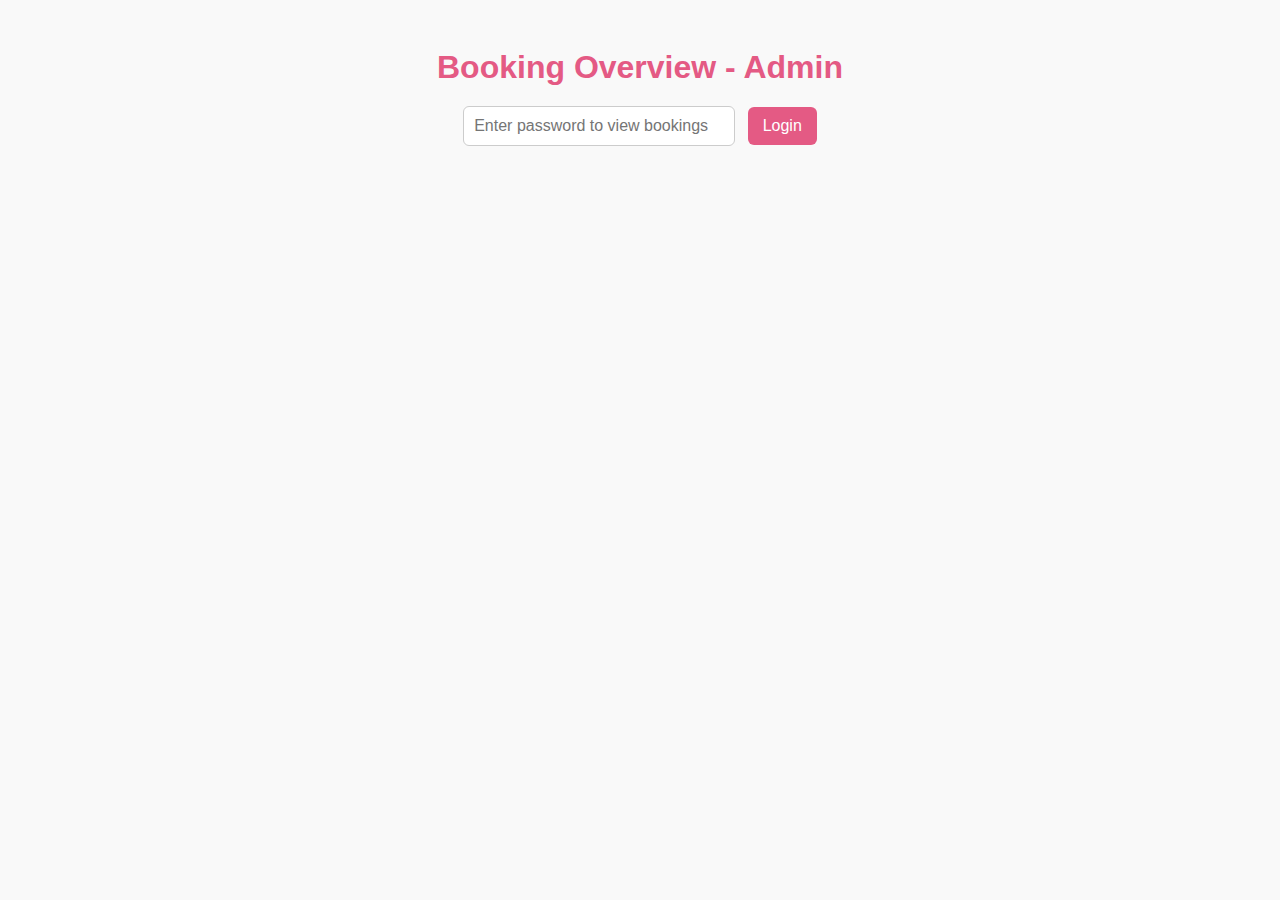
<file: admin.html>
<!DOCTYPE html>
<html lang="en">
<head>
  <meta charset="UTF-8" />
  <meta name="viewport" content="width=device-width, initial-scale=1" />
  <title>Admin - Booking Overview</title>
  <style>
    body {
      font-family: Arial, sans-serif;
      padding: 20px;
      background: #f9f9f9;
    }
    h1 {
      color: #e45a84;
      text-align: center;
      margin-bottom: 20px;
    }
    table {
      width: 100%;
      border-collapse: collapse;
      background: white;
      box-shadow: 0 4px 12px rgba(0,0,0,0.1);
      border-radius: 8px;
      overflow: hidden;
    }
    th, td {
      padding: 12px 15px;
      border-bottom: 1px solid #ddd;
      text-align: left;
    }
    th {
      background-color: #e45a84;
      color: white;
    }
    tr:hover {
      background-color: #ffe6f0;
    }
    .no-bookings {
      text-align: center;
      color: #888;
      margin-top: 50px;
      font-size: 1.1rem;
    }
    #passwordSection {
      text-align: center;
      margin-bottom: 20px;
    }
    #passwordInput {
      padding: 10px;
      font-size: 1rem;
      border: 1px solid #ccc;
      border-radius: 6px;
      width: 250px;
    }
    #loginBtn {
      padding: 10px 15px;
      font-size: 1rem;
      background: #e45a84;
      color: white;
      border: none;
      border-radius: 6px;
      cursor: pointer;
      margin-left: 8px;
    }
    #loginBtn:hover {
      background: #d04874;
    }
  </style>
</head>
<body>
  <h1>Booking Overview - Admin</h1>
  
  <div id="passwordSection">
    <input type="password" id="passwordInput" placeholder="Enter password to view bookings" />
    <button id="loginBtn">Login</button>
  </div>

  <div id="bookingsContainer" style="display:none;">
    <table id="bookingsTable">
      <thead>
        <tr>
          <th>Name</th>
          <th>Email</th>
          <th>Phone</th>
          <th>Service</th>
          <th>Date</th>
          <th>Time</th>
        </tr>
      </thead>
      <tbody id="bookingsBody">
        <!-- Booking rows will appear here -->
      </tbody>
    </table>
  </div>

  <div id="noBookingsMsg" class="no-bookings" style="display:none;">
    No bookings found.
  </div>

  <script>
    const correctPassword = 'envylashes123'; // Change this to your desired password
    
    const passwordSection = document.getElementById('passwordSection');
    const passwordInput = document.getElementById('passwordInput');
    const loginBtn = document.getElementById('loginBtn');
    const bookingsContainer = document.getElementById('bookingsContainer');
    const bookingsBody = document.getElementById('bookingsBody');
    const noBookingsMsg = document.getElementById('noBookingsMsg');

    loginBtn.addEventListener('click', () => {
      if (passwordInput.value === correctPassword) {
        passwordSection.style.display = 'none';
        bookingsContainer.style.display = 'block';
        loadBookings();
      } else {
        alert('Incorrect password. Please try again.');
        passwordInput.value = '';
      }
    });

    function loadBookings() {
      const bookings = JSON.parse(localStorage.getItem('envyBookings') || '[]');
      if (bookings.length === 0) {
        noBookingsMsg.style.display = 'block';
        bookingsContainer.style.display = 'none';
        return;
      }
      noBookingsMsg.style.display = 'none';
      bookingsBody.innerHTML = '';
      bookings.forEach(b => {
        const tr = document.createElement('tr');
        tr.innerHTML = `
          <td>${sanitize(b.name)}</td>
          <td>${sanitize(b.email)}</td>
          <td>${sanitize(b.phone)}</td>
          <td>${sanitize(b.service)}</td>
          <td>${sanitize(b.date)}</td>
          <td>${sanitize(formatTimeDisplay(b.time))}</td>
        `;
        bookingsBody.appendChild(tr);
      });
    }

    // Sanitize text to prevent XSS
    function sanitize(str) {
      return String(str).replace(/&/g, "&amp;")
                        .replace(/</g, "&lt;")
                        .replace(/>/g, "&gt;")
                        .replace(/"/g, "&quot;")
                        .replace(/'/g, "&#39;");
    }

    // Format time like "15:00" => "3:00 PM"
    function formatTimeDisplay(time) {
      if (!time) return '';
      const [h, m] = time.split(':').map(Number);
      const suffix = h >= 12 ? 'PM' : 'AM';
      const hour = h % 12 === 0 ? 12 : h % 12;
      return `${hour}:${m.toString().padStart(2, '0')} ${suffix}`;
    }
  </script>
</body>
</html>
</file>
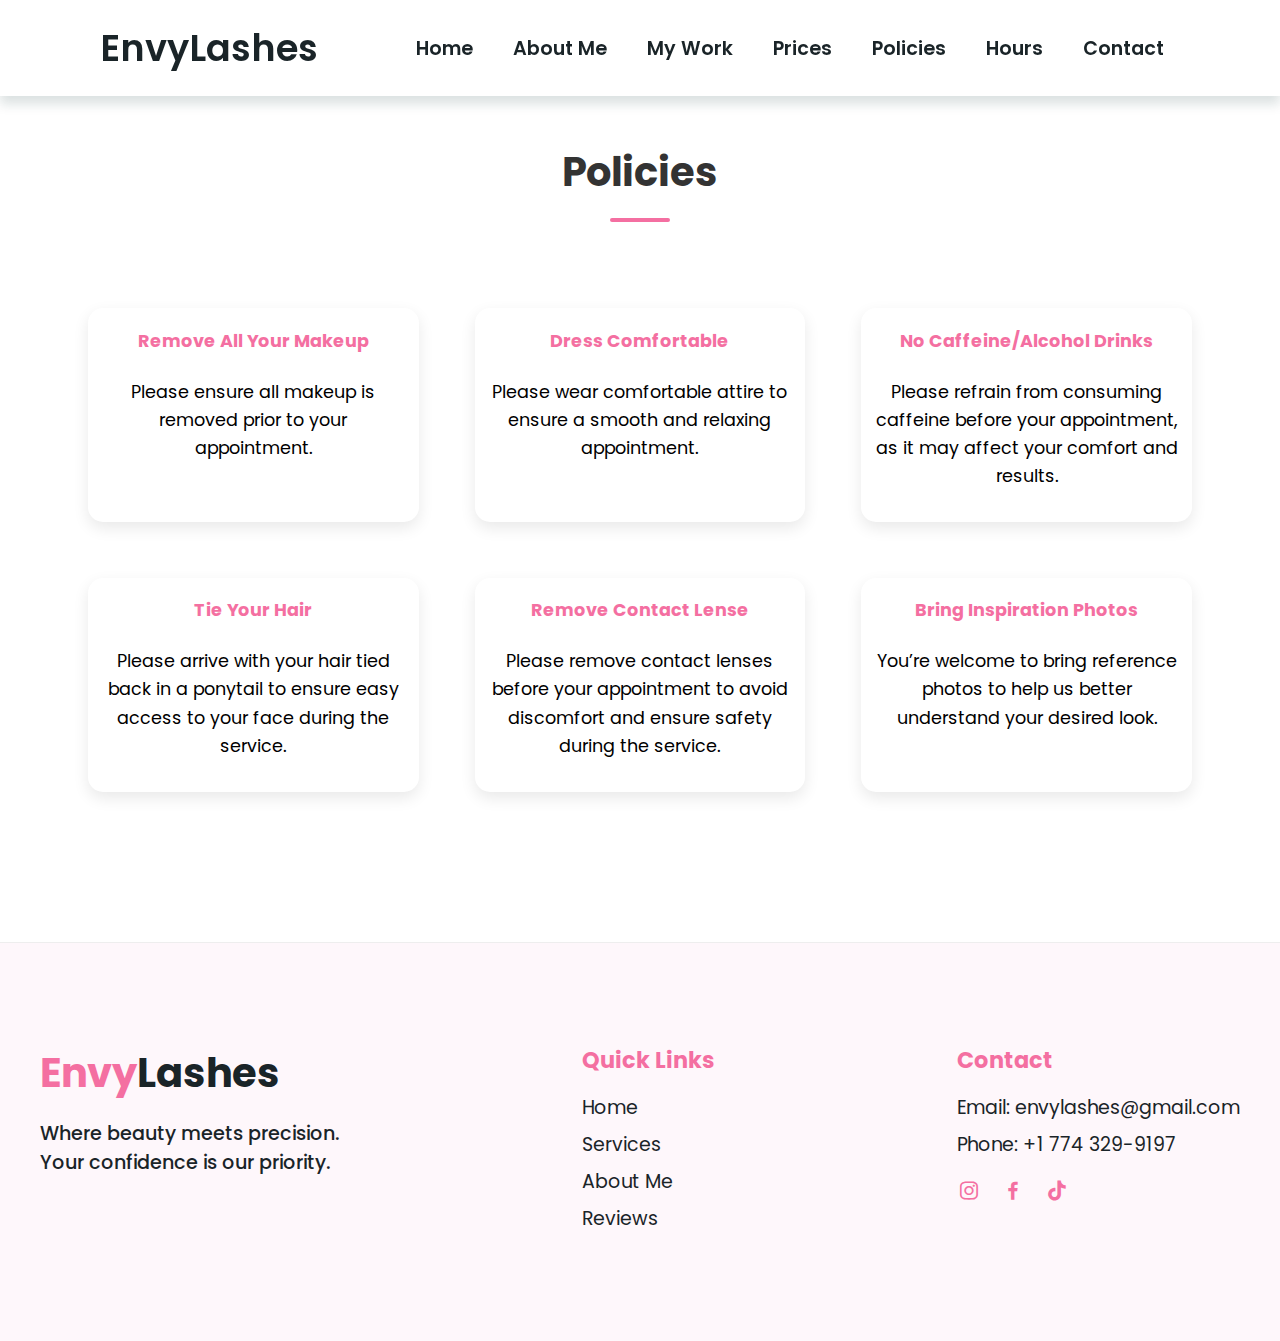
<file: b4apt.html>
<!DOCTYPE html>
<html lang="en">
<head>
    <meta charset="UTF-8">
    <meta name="viewport" content="width=device-width, initial-scale=1.0">
    <title>Envy Lashes</title>
    <link rel="stylesheet" href="style.css">
    <link rel="stylesheet" href="https://cdn.jsdelivr.net/npm/boxicons@latest/css/boxicons.min.css">
    <!-- Link Swiper's CSS -->
    <link rel="stylesheet" href="https://cdn.jsdelivr.net/npm/swiper@11/swiper-bundle.min.css" />
    <!-- Font Awesome CDN -->
    <link rel="stylesheet" href="https://cdnjs.cloudflare.com/ajax/libs/font-awesome/6.5.0/css/all.min.css" integrity="sha512-v4VldC0gCmW0b6M5E8fZd1mU86S/Jc8hUtZ2q0Oe2xdYIjrXTxEqYFJtO0qYYwAvFFK0TTZWIX1z0UgR6Vd0hg==" crossorigin="anonymous" referrerpolicy="no-referrer" />
    <!-- BoxIcons  -->
    <link href='https://unpkg.com/boxicons@2.1.4/css/boxicons.min.css' rel='stylesheet'>

    <!-- Bootstrap CSS -->
    <link href="https://cdn.jsdelivr.net/npm/bootstrap@5.3.2/dist/css/bootstrap.min.css" rel="stylesheet" integrity="sha384-3LBO4V2+KXsNxNGCjBSM6qgQxfuj+08X4uQIPXe5lASgu0SYkJ8z9tWrKuG1fqtp" crossorigin="anonymous">

</head>
<body>
    <!-- NavBar -->
    <header>
  <a href="#" class="logo">EnvyLashes</a>

  <!-- Hamburger icon -->
  <div class="bx" id="menu-icon">&#9776;</div>

  <!-- Sidebar menu (hidden by default) -->
  <nav id="sidebar-menu" class="sidebar-menu">
    <ul class="navbar">
      <li><a href="index.html">Home</a></li>
      <li><a href="index.html">About Me</a></li>
      <li><a href="mywork.html">My Work</a></li>
      <li><a href="prices.html">Prices</a></li>
      <li><a href="b4apt.html">Policies</a></li>
      <li><a href="hours.html">Hours</a></li>
      <li><a href="contact.html">Contact</a></li>
    </ul>
  </nav>
</header>


<!-- Before your appointmet -->
 <!--Before your appointment infortmation  -->

<section class="before-appointment" id="before-appointment">
  <div class="heading">
    <h1>Policies</h1>
  </div>
  <div class="before-appointment-grid">
    <!-- Policy 1 -->
    <div class="before-appointment-card">
      <h4>Remove All Your Makeup</h4>
      <p>Please ensure all makeup is removed prior to your appointment.</p>
    </div>
    <!-- Policy 2 -->
    <div class="before-appointment-card">
      <h4>Dress Comfortable</h4>
      <p>Please wear comfortable attire to ensure a smooth and relaxing appointment.</p>
    </div>
    <!-- Policy 3 -->
    <div class="before-appointment-card">
      <h4>No Caffeine/Alcohol Drinks</h4>
      <p>Please refrain from consuming caffeine before your appointment, as it may affect your comfort and results.</p>
    </div>
    <!-- Policy 4 -->
    <div class="before-appointment-card">
      <h4>Tie Your Hair</h4>
      <p>Please arrive with your hair tied back in a ponytail to ensure easy access to your face during the service.</p>
    </div>
    <!-- Policy 5 -->
    <div class="before-appointment-card">
      <h4>Remove Contact Lense</h4>
      <p>Please remove contact lenses before your appointment to avoid discomfort and ensure safety during the service.</p>
    </div>
     <!-- Policy 6 -->
    <div class="before-appointment-card">
      <h4>Bring Inspiration Photos</h4>
      <p>You’re welcome to bring reference photos to help us better understand your desired look.</p>
    </div>
  </div>
</section>
    


 <!-- Create a footer -->
<footer class="footer">
  <div class="footer-container">
    <div class="footer-brand">
      <h2>Envy<span>Lashes</span></h2>
      <p>Where beauty meets precision. Your confidence is our priority.</p>
    </div>
    <div class="footer-links">
      <h3>Quick Links</h3>
      <ul>
        <li><a href="#home">Home</a></li>
        <li><a href="#services">Services</a></li>
        <li><a href="#about">About Me</a></li>
        <li><a href="#reviews">Reviews</a></li>
      </ul>
    </div>
    <div class="footer-contact">
      <h3>Contact</h3>
      <p>Email: envylashes@gmail.com</p>
      <p>Phone: +1 774 329-9197</p>
      <div class="footer-socials">
        <a href="https://www.instagram.com/eenvylashes/"><i class='bx bxl-instagram'></i></a>
        <a href="#"><i class='bx bxl-facebook'></i></a>
        <a href="#"><i class='bx bxl-tiktok'></i></a>
      </div>
    </div>
  </div>
</footer>

    

    <!-- Boot Strap -->
     <script src="https://cdn.jsdelivr.net/npm/bootstrap@5.3.6/dist/js/bootstrap.bundle.min.js" integrity="sha384-j1CDi7MgGQ12Z7Qab0qlWQ/Qqz24Gc6BM0thvEMVjHnfYGF0rmFCozFSxQBxwHKO" crossorigin="anonymous"></script>
    <!-- Swiper JS -->
    <script src="https://cdn.jsdelivr.net/npm/swiper@11/swiper-bundle.min.js"></script>
    <!-- Link to JS -->
    <script src="main.js"></script>
    
</body>
</file>
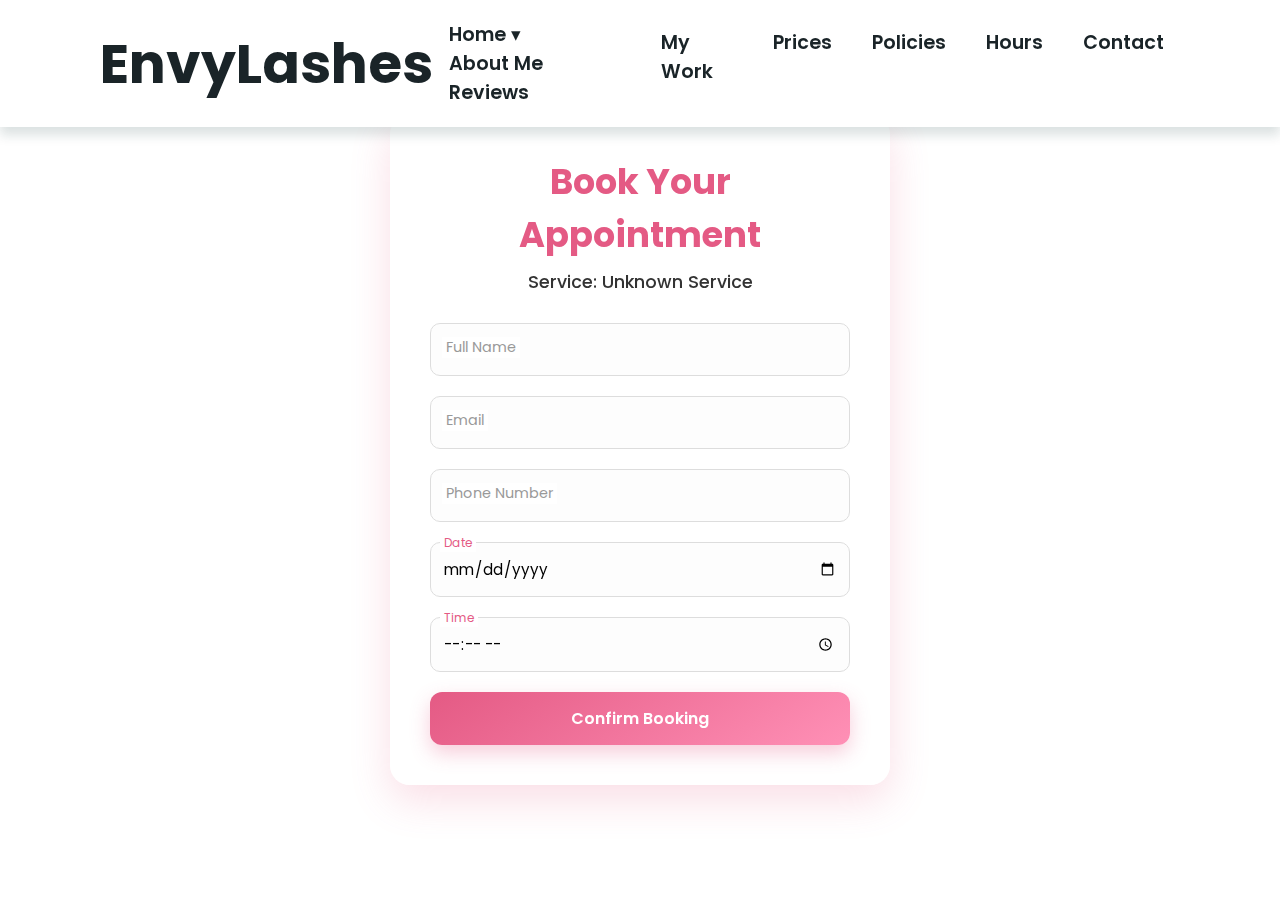
<file: book.html>
<!DOCTYPE html>
<html lang="en">
<head>
  <meta charset="UTF-8" />
  <meta name="viewport" content="width=device-width, initial-scale=1" />
  <title>Book Now - EnvyLashes</title>
  <link href="https://fonts.googleapis.com/css2?family=Poppins:wght@400;500;600&display=swap" rel="stylesheet">
  <link rel="stylesheet" href="style.css">
  <style>
    * {
      box-sizing: border-box;
      margin: 0;
      padding: 0;
    }

    body {
      font-family: 'Poppins', sans-serif;
      background: linear-gradient(135deg, #ffffff, #ffffff);
      min-height: 100vh;
      display: flex;
      align-items: center;
      justify-content: center;
      padding: 40px 20px;
    }

    .booking-container {
      background: rgba(255, 255, 255, 0.8);
      backdrop-filter: blur(10px);
      -webkit-backdrop-filter: blur(10px);
      border-radius: 20px;
      padding: 40px;
      box-shadow: 0 15px 40px rgba(228, 90, 132, 0.2);
      max-width: 500px;
      width: 100%;
      transition: box-shadow 0.3s ease;
      animation: fadeIn 0.7s ease-out;
    }

    @keyframes fadeIn {
      from { opacity: 0; transform: translateY(30px); }
      to { opacity: 1; transform: translateY(0); }
    }

    h1 {
      color: #e45a84;
      font-size: 2.2rem;
      text-align: center;
      margin-bottom: 8px;
    }

    .service-name {
      text-align: center;
      font-weight: 500;
      color: #333;
      margin-bottom: 28px;
      font-size: 1.1rem;
    }

    form {
      display: flex;
      flex-direction: column;
      gap: 20px;
    }

    .input-group {
      position: relative;
    }

    .input-group input {
      width: 100%;
      padding: 14px 12px;
      border: 1px solid #ddd;
      border-radius: 10px;
      background: #fdfdfd;
      font-size: 0.95rem;
      transition: border-color 0.3s, box-shadow 0.3s;
    }

    .input-group input:focus {
      border-color: #e45a84;
      outline: none;
      box-shadow: 0 0 8px rgba(228, 90, 132, 0.2);
    }

    .input-group label {
      position: absolute;
      left: 12px;
      top: 14px;
      background: white;
      padding: 0 4px;
      font-size: 0.9rem;
      color: #999;
      transition: 0.2s;
      pointer-events: none;
    }

    .input-group input:focus + label,
    .input-group input:not(:placeholder-shown) + label {
      top: -8px;
      left: 10px;
      font-size: 0.75rem;
      color: #e45a84;
    }

    button {
      padding: 14px;
      background: linear-gradient(145deg, #e45a84, #ff90b6);
      border: none;
      border-radius: 12px;
      color: white;
      font-size: 1rem;
      font-weight: 600;
      cursor: pointer;
      transition: transform 0.2s ease, box-shadow 0.3s ease;
      box-shadow: 0 8px 20px rgba(228, 90, 132, 0.3);
    }

    button:hover {
      transform: translateY(-2px);
      box-shadow: 0 12px 24px rgba(228, 90, 132, 0.4);
    }

    button:active {
      transform: scale(0.97);
    }

    @media (max-width: 540px) {
      .booking-container {
        padding: 30px 20px;
      }

      h1 {
        font-size: 1.8rem;
      }
    }
  </style>
</head>
<body>



<!-- NavBar -->
<header>
  <a href="#" class="logo"><h2>Envy<span>Lashes</h2></a>

  <!-- Hamburger icon -->
  <div class="bx" id="menu-icon">&#9776;</div>

  <!-- Sidebar menu (hidden by default) -->
  <nav class="navbar" id="navbar">
  <div class="nav-dropdown">
    <a href="index.html" class="dropdown-toggle">Home <span class="arrow">&#9662;</span></a>
    <div class="dropdown-menu">
      <a href="index.html#aboutme">About Me</a>
      <a href="index.html#reviews">Reviews</a>
    </div>
  </div>
  <a href="mywork.html">My Work</a>
  <a href="prices.html">Prices</a>
  <a href="policies.html">Policies</a>
  <a href="hours.html">Hours</a>
  <a href="contact.html">Contact</a>
</nav>
</header>

  <div class="booking-container">
    <h1>Book Your Appointment</h1>
    <div class="service-name" id="selectedService">Loading...</div>

    <form action="https://formspree.io/f/movwnkea" method="POST">
      <input type="hidden" name="service" id="serviceInput" />

      <div class="input-group">
        <input type="text" name="Name" placeholder=" " required />
        <label>Full Name</label>
      </div>

      <div class="input-group">
        <input type="email" name="Email" placeholder=" " required />
        <label>Email</label>
      </div>

       <div class="input-group">
        <input type="numberl" name="Phone Number" placeholder=" " required />
        <label>Phone Number</label>
      </div>

      <div class="input-group">
        <input type="date" name="Date" placeholder=" " required />
        <label>Date</label>
      </div>

      <div class="input-group">
        <input type="time" name="Time" placeholder=" " required />
        <label>Time</label>
      </div>

      <button type="submit">Confirm Booking</button>
    </form>
  </div>

  <script>
    const params = new URLSearchParams(window.location.search);
    const service = params.get('service') || 'Unknown Service';
    document.getElementById('selectedService').textContent = `Service: ${service}`;
    document.getElementById('serviceInput').value = service;
  </script>

  <script>
  const menuIcon = document.getElementById('menu-icon');
  const navbar = document.getElementById('navbar');
  menuIcon.addEventListener('click', () => {
    navbar.classList.toggle('active');
    menuIcon.classList.toggle('active');
  });
</script>

<script>
  // Dropdown toggle for mobile
  document.querySelectorAll('.dropdown-toggle').forEach(function(toggle) {
    toggle.addEventListener('click', function(e) {
      e.preventDefault();
      const parent = this.parentElement;
      parent.classList.toggle('open');
    });
  });
</script>

<script src="main.js"></script>
</body>
</html>
</file>
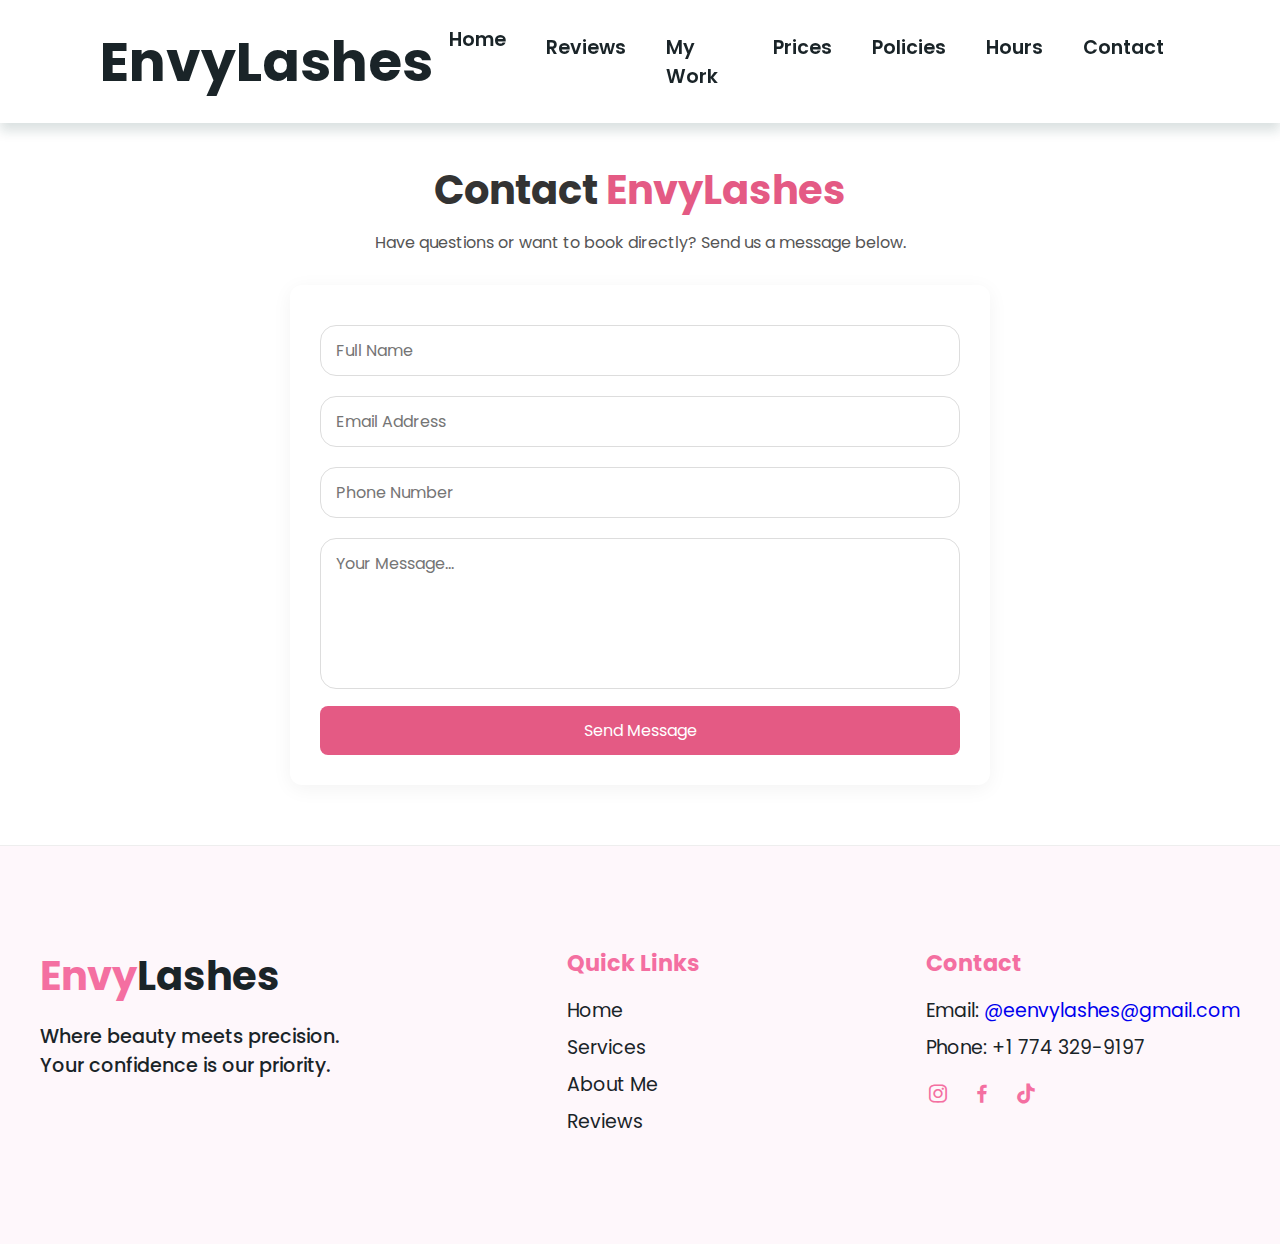
<file: contact.html>
<!DOCTYPE html>
  <html lang="en">
  <head>
    <meta charset="UTF-8">
    <meta name="viewport" content="width=device-width, initial-scale=1.0">
    <title>Contact</title>
    <link rel="stylesheet" href="style.css">
    <link rel="icon" href="img/envyyyy.jpg" type="image/png">
    <!-- !-- BoxIcons  -->
    <link href='https://unpkg.com/boxicons@2.1.4/css/boxicons.min.css' rel='stylesheet'>

  </head>
  <body>

    <!-- NavBar -->
<header>
  <a href="#" class="logo"><h2>Envy<span>Lashes</h2></a>
  <!-- Hamburger icon -->
  <div class="bx" id="menu-icon">&#9776;</div>

  <!-- Sidebar menu (hidden by default) -->
<nav class="navbar" id="navbar">
  <div class="nav-dropdown">
    <a href="index.html" class="home-link">Home</a>
</div>
<a href="index.html#reviews">Reviews</a>
  <a href="mywork.html">My Work</a>
  <a href="prices.html">Prices</a>
  <a href="policies.html">Policies</a>
  <a href="hours.html">Hours</a>
  <a href="contact.html">Contact</a>
</nav>
</header>



<!-- Contact Us Section -->
<section class="contact-section" id="contact">
  <div class="contact-container">
    <h2>Contact <span>EnvyLashes</span></h2>
    <p class="subtitle">Have questions or want to book directly? Send us a message below.</p>

    <div class="contact-wrapper">
      <!-- Contact Form -->
      <form action="https://formspree.io/f/xnnzbbaw" method="POST" class="contact-form">
        <input type="text" name="name" placeholder="Full Name" required />
        <input type="email" name="email" placeholder="Email Address" required />
        <input type="number" name="number" placeholder="Phone Number" required />
        <textarea name="message" rows="5" placeholder="Your Message..." required></textarea>
        <button type="submit">Send Message</button>
      </form>


    </div>
  </div>
</section>


<script>
  const form = document.querySelector('.contact');

  form.addEventListener('submit', async (e) => {
    e.preventDefault();

    const data = new FormData(form);
    const action = form.action;

    try {
      const response = await fetch(action, {
        method: 'POST',
        body: data,
        headers: {
          'Accept': 'application/json'
        }
      });

      if (response.ok) {
        window.location.href = 'thankyou.html'; // redirect locally
      } else {
        alert('Oops! There was a problem submitting your form.');
      }
    } catch (error) {
      alert('Oops! There was a problem submitting your form.');
    }
  });

</script>


<script>
  const menuIcon = document.getElementById('menu-icon');
  const navbar = document.getElementById('navbar');
  menuIcon.addEventListener('click', () => {
    navbar.classList.toggle('active');
    menuIcon.classList.toggle('active');
  });
</script>

<script>
  // Dropdown toggle for mobile
  document.querySelectorAll('.dropdown-toggle').forEach(function(toggle) {
    toggle.addEventListener('click', function(e) {
      e.preventDefault();
      const parent = this.parentElement;
      parent.classList.toggle('open');
    });
  });
</script>


<!-- FontAwesome Icons (Insert in <head>) -->
<link rel="stylesheet" href="https://cdnjs.cloudflare.com/ajax/libs/font-awesome/6.5.0/css/all.min.css" />



<!-- Create a footer -->
    <footer class="footer">
  <div class="footer-container">
    <div class="footer-brand">
      <h2>Envy<span>Lashes</span></h2>
      <p>Where beauty meets precision. Your confidence is our priority.</p>
    </div>
    <div class="footer-links">
      <h3>Quick Links</h3>
       <ul>
        <li><a href="index.html">Home</a></li>
        <li><a href="prices.html">Services</a></li>
        <li><a href="index.html#aboutme">About Me</a></li>
        <li><a href="index.html#reviews">Reviews</a></li>
      </ul>
    </div>
    <div class="footer-contact">
      <h3>Contact</h3>
      <p>Email: <a href="https://mail.google.com/mail/u/1/#inbox?compose=DmwnWtDmBVcKRgGHxHHTphHsjMbGqdLLSTvQhlwxSVmBpFXkFjLpnrfwfkxtnlRfmmhDjTsZjQwL" target="_blank">@eenvylashes@gmail.com </a> </p>
      <p>Phone: +1 774 329-9197</p>
      <div class="footer-socials">
        <a href="https://www.instagram.com/eenvylashes/"><i class='bx bxl-instagram'></i></a>
        <a href="#"><i class='bx bxl-facebook'></i></a>
        <a href="#"><i class='bx bxl-tiktok'></i></a>
      </div>
    </div>
  </div>
  </body>
  </html>
</file>
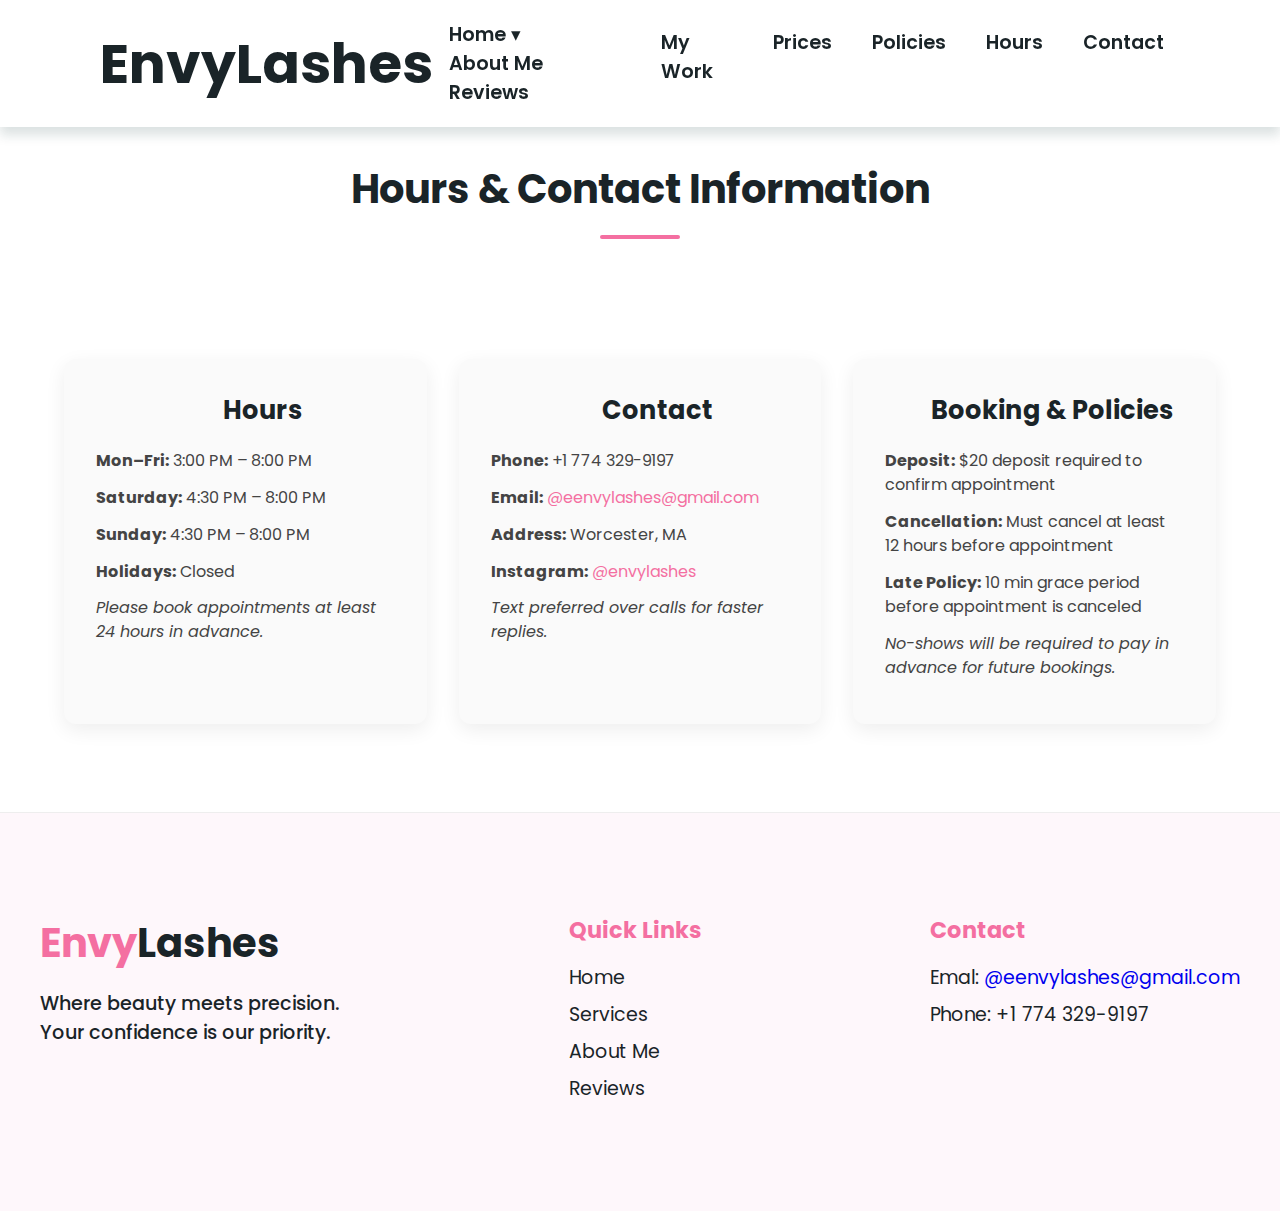
<file: hours.html>
<!DOCTYPE html>
<html lang="en">
<head>
    <meta charset="UTF-8">
    <meta name="viewport" content="width=device-width, initial-scale=1.0">
    <title>Envy Lashes</title>
    <link rel="stylesheet" href="style.css">
    <link rel="stylesheet" href="https://cdn.jsdelivr.net/npm/boxicons@latest/css/boxicons.min.css">
    <!-- Link Swiper's CSS -->
    <link rel="stylesheet" href="https://cdn.jsdelivr.net/npm/swiper@11/swiper-bundle.min.css" />
    <!-- Font Awesome CDN -->
    <link rel="stylesheet" href="https://cdnjs.cloudflare.com/ajax/libs/font-awesome/6.5.0/css/all.min.css" integrity="sha512-v4VldC0gCmW0b6M5E8fZd1mU86S/Jc8hUtZ2q0Oe2xdYIjrXTxEqYFJtO0qYYwAvFFK0TTZWIX1z0UgR6Vd0hg==" crossorigin="anonymous" referrerpolicy="no-referrer" />
    <!-- BoxIcons  -->
    <link href='https://unpkg.com/boxicons@2.1.4/css/boxicons.min.css' rel='stylesheet'>

    <!-- Bootstrap CSS -->
    <link href="https://cdn.jsdelivr.net/npm/bootstrap@5.3.2/dist/css/bootstrap.min.css" rel="stylesheet" integrity="sha384-3LBO4V2+KXsNxNGCjBSM6qgQxfuj+08X4uQIPXe5lASgu0SYkJ8z9tWrKuG1fqtp" crossorigin="anonymous">

</head>
<body>
    <!-- NavBar -->
    <header>
  <a href="#" class="logo"><h2>Envy<span>Lashes</h2></a>

  <!-- Hamburger icon -->
  <div class="bx" id="menu-icon">&#9776;</div>

  <!-- Sidebar menu (hidden by default) -->
  <nav class="navbar" id="navbar">
  <div class="nav-dropdown">
    <a href="index.html" class="dropdown-toggle">Home <span class="arrow">&#9662;</span></a>
    <div class="dropdown-menu">
      <a href="index.html#aboutme">About Me</a>
      <a href="index.html#reviews">Reviews</a>
    </div>
  </div>
  <a href="mywork.html">My Work</a>
  <a href="prices.html">Prices</a>
  <a href="policies.html">Policies</a>
  <a href="hours.html">Hours</a>
  <a href="contact.html">Contact</a>
</nav>
</header>

<!-- The Hours Section -->
<!-- Business Hours & Contact Info Section -->
<div id="hours">
  <h2 class="section-title-line">Hours & Contact Information</h2>

  <section class="info-section">

    <!-- Hours Info -->
    <div class="info-box">
      <h3><i class='bx bx-time-five' style="color: #f46fa1;"></i> Hours</h3>
      <ul class="info-list">
        <li><strong>Mon–Fri:</strong> 3:00 PM – 8:00 PM</li>
        <li><strong>Saturday:</strong> 4:30 PM – 8:00 PM</li>
        <li><strong>Sunday:</strong> 4:30 PM – 8:00 PM</li>
        <li><strong>Holidays:</strong> Closed</li>
        <li><em>Please book appointments at least 24 hours in advance.</em></li>
      </ul>
    </div>

    <!-- Contact Info -->
    <div class="info-box">
      <h3><i class='bx bx-phone' style="color: #f46fa1;"></i> Contact</h3>
      <ul class="info-list">
        <li><strong>Phone:</strong> +1 774 329-9197</li>
        <li><strong>Email:</strong> <a href="https://mail.google.com/mail/u/1/#inbox?compose=DmwnWtDmBVcKRgGHxHHTphHsjMbGqdLLSTvQhlwxSVmBpFXkFjLpnrfwfkxtnlRfmmhDjTsZjQwL" target="_blank">@eenvylashes@gmail.com</a></li>
        <li><strong>Address:</strong> Worcester, MA</li>
        <li><strong>Instagram:</strong> <a href="https://www.instagram.com/eenvylashes/" target="_blank">@envylashes</a></li>
        <li><em>Text preferred over calls for faster replies.</em></li>
      </ul>
    </div>

    <!-- Booking Policy Info -->
    <div class="info-box">
      <h3><i class='bx bx-calendar-check' style="color: #f46fa1;"></i> Booking & Policies</h3>
      <ul class="info-list">
        <li><strong>Deposit:</strong> $20 deposit required to confirm appointment</li>
        <li><strong>Cancellation:</strong> Must cancel at least 12 hours before appointment</li>
        <li><strong>Late Policy:</strong> 10 min grace period before appointment is canceled</li>
        <li><em>No-shows will be required to pay in advance for future bookings.</em></li>
      </ul>
    </div>

  </section>
</div>


 <!-- Create a footer -->
    <footer class="footer">
  <div class="footer-container">
    <div class="footer-brand">
      <h2>Envy<span>Lashes</span></h2>
      <p>Where beauty meets precision. Your confidence is our priority.</p>
    </div>
    <div class="footer-links">
      <h3>Quick Links</h3>
      <ul>
        <li><a href="#home">Home</a></li>
        <li><a href="#services">Services</a></li>
        <li><a href="#about">About Me</a></li>
        <li><a href="#reviews">Reviews</a></li>
      </ul>
    </div>
    <div class="footer-contact">
      <h3>Contact</h3>
      <p>Emal: <a href="https://mail.google.com/mail/u/1/#inbox?compose=DmwnWtDmBVcKRgGHxHHTphHsjMbGqdLLSTvQhlwxSVmBpFXkFjLpnrfwfkxtnlRfmmhDjTsZjQwL" target="_blank">@eenvylashes@gmail.com </a> </p>
      <p>Phone: +1 774 329-9197</p>
      <div class="footer-socials">
        <a href="https://www.instagram.com/eenvylashes/"><i class='bx bxl-instagram'></i></a>
        <a href="#"><i class='bx bxl-facebook'></i></a>
        <a href="#"><i class='bx bxl-tiktok'></i></a>
      </div>
    </div>
  </div>

</footer>


    

    <!-- Boot Strap -->
     <script src="https://cdn.jsdelivr.net/npm/bootstrap@5.3.6/dist/js/bootstrap.bundle.min.js" integrity="sha384-j1CDi7MgGQ12Z7Qab0qlWQ/Qqz24Gc6BM0thvEMVjHnfYGF0rmFCozFSxQBxwHKO" crossorigin="anonymous"></script>
    <!-- Swiper JS -->
    <script src="https://cdn.jsdelivr.net/npm/swiper@11/swiper-bundle.min.js"></script>
    <!-- Link to JS -->
    <script src="main.js"></script>
</body>
</html>
</file>
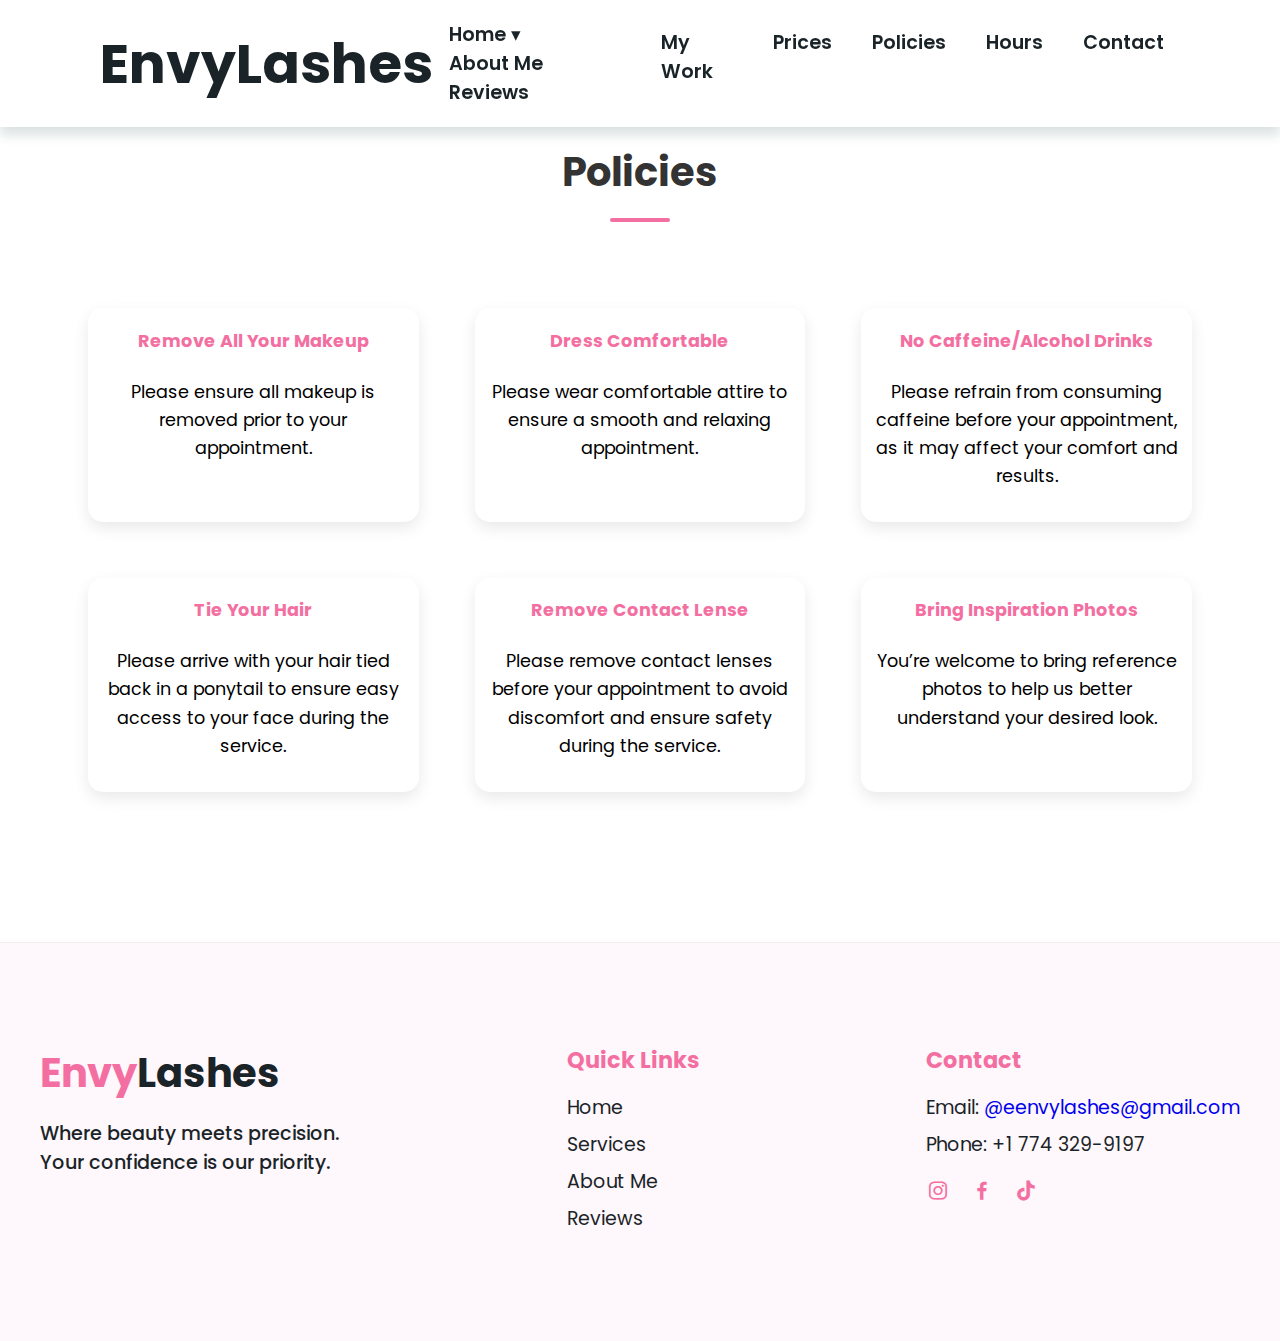
<file: policies.html>
<!DOCTYPE html>
<html lang="en">
<head>
    <meta charset="UTF-8">
    <meta name="viewport" content="width=device-width, initial-scale=1.0">
    <title>Envy Lashes</title>
    <link rel="stylesheet" href="style.css">
    <link rel="stylesheet" href="https://cdn.jsdelivr.net/npm/boxicons@latest/css/boxicons.min.css">
    <!-- Link Swiper's CSS -->
    <link rel="stylesheet" href="https://cdn.jsdelivr.net/npm/swiper@11/swiper-bundle.min.css" />
    <!-- Font Awesome CDN -->
    <link rel="stylesheet" href="https://cdnjs.cloudflare.com/ajax/libs/font-awesome/6.5.0/css/all.min.css" integrity="sha512-v4VldC0gCmW0b6M5E8fZd1mU86S/Jc8hUtZ2q0Oe2xdYIjrXTxEqYFJtO0qYYwAvFFK0TTZWIX1z0UgR6Vd0hg==" crossorigin="anonymous" referrerpolicy="no-referrer" />
    <!-- BoxIcons  -->
    <link href='https://unpkg.com/boxicons@2.1.4/css/boxicons.min.css' rel='stylesheet'>

    <!-- Bootstrap CSS -->
    <link href="https://cdn.jsdelivr.net/npm/bootstrap@5.3.2/dist/css/bootstrap.min.css" rel="stylesheet" integrity="sha384-3LBO4V2+KXsNxNGCjBSM6qgQxfuj+08X4uQIPXe5lASgu0SYkJ8z9tWrKuG1fqtp" crossorigin="anonymous">

</head>
<body>
    <!-- NavBar -->
    <header>
  <a href="#" class="logo"><h2>Envy<span>Lashes</h2></a>

  <!-- Hamburger icon -->
  <div class="bx" id="menu-icon">&#9776;</div>

  <!-- Sidebar menu (hidden by default) -->
  <nav class="navbar" id="navbar">
  <div class="nav-dropdown">
    <a href="index.html" class="dropdown-toggle">Home <span class="arrow">&#9662;</span></a>
    <div class="dropdown-menu">
      <a href="index.html#aboutme">About Me</a>
      <a href="index.html#reviews">Reviews</a>
    </div>
  </div>
  <a href="mywork.html">My Work</a>
  <a href="prices.html">Prices</a>
  <a href="policies.html">Policies</a>
  <a href="hours.html">Hours</a>
  <a href="contact.html">Contact</a>
</nav>
</header>


<!-- Before your appointmet -->
 <!--Before your appointment infortmation  -->

<section class="before-appointment" id="before-appointment">
  <div class="heading">
    <h1>Policies</h1>
  </div>
  <div class="before-appointment-grid">
    <!-- Policy 1 -->
    <div class="before-appointment-card">
      <h4>Remove All Your Makeup</h4>
      <p>Please ensure all makeup is removed prior to your appointment.</p>
    </div>
    <!-- Policy 2 -->
    <div class="before-appointment-card">
      <h4>Dress Comfortable</h4>
      <p>Please wear comfortable attire to ensure a smooth and relaxing appointment.</p>
    </div>
    <!-- Policy 3 -->
    <div class="before-appointment-card">
      <h4>No Caffeine/Alcohol Drinks</h4>
      <p>Please refrain from consuming caffeine before your appointment, as it may affect your comfort and results.</p>
    </div>
    <!-- Policy 4 -->
    <div class="before-appointment-card">
      <h4>Tie Your Hair</h4>
      <p>Please arrive with your hair tied back in a ponytail to ensure easy access to your face during the service.</p>
    </div>
    <!-- Policy 5 -->
    <div class="before-appointment-card">
      <h4>Remove Contact Lense</h4>
      <p>Please remove contact lenses before your appointment to avoid discomfort and ensure safety during the service.</p>
    </div>
     <!-- Policy 6 -->
    <div class="before-appointment-card">
      <h4>Bring Inspiration Photos</h4>
      <p>You’re welcome to bring reference photos to help us better understand your desired look.</p>
    </div>
  </div>
</section>
    


 <!-- Create a footer -->
<footer class="footer">
  <div class="footer-container">
    <div class="footer-brand">
      <h2>Envy<span>Lashes</span></h2>
      <p>Where beauty meets precision. Your confidence is our priority.</p>
    </div>
    <div class="footer-links">
      <h3>Quick Links</h3>
      <ul>
        <li><a href="#home">Home</a></li>
        <li><a href="#services">Services</a></li>
        <li><a href="#about">About Me</a></li>
        <li><a href="#reviews">Reviews</a></li>
      </ul>
    </div>
    <div class="footer-contact">
      <h3>Contact</h3>
      <p>Email: <a href="https://mail.google.com/mail/u/1/#inbox?compose=DmwnWtDmBVcKRgGHxHHTphHsjMbGqdLLSTvQhlwxSVmBpFXkFjLpnrfwfkxtnlRfmmhDjTsZjQwL" target="_blank">@eenvylashes@gmail.com </a> </p>
      <p>Phone: +1 774 329-9197</p>
      <div class="footer-socials">
        <a href="https://www.instagram.com/eenvylashes/"><i class='bx bxl-instagram'></i></a>
        <a href="#"><i class='bx bxl-facebook'></i></a>
        <a href="#"><i class='bx bxl-tiktok'></i></a>
      </div>
    </div>
  </div>
</footer>

    

    <!-- Boot Strap -->
     <script src="https://cdn.jsdelivr.net/npm/bootstrap@5.3.6/dist/js/bootstrap.bundle.min.js" integrity="sha384-j1CDi7MgGQ12Z7Qab0qlWQ/Qqz24Gc6BM0thvEMVjHnfYGF0rmFCozFSxQBxwHKO" crossorigin="anonymous"></script>
    <!-- Swiper JS -->
    <script src="https://cdn.jsdelivr.net/npm/swiper@11/swiper-bundle.min.js"></script>
    <!-- Link to JS -->
    <script src="main.js"></script>
    
</body>
</file>
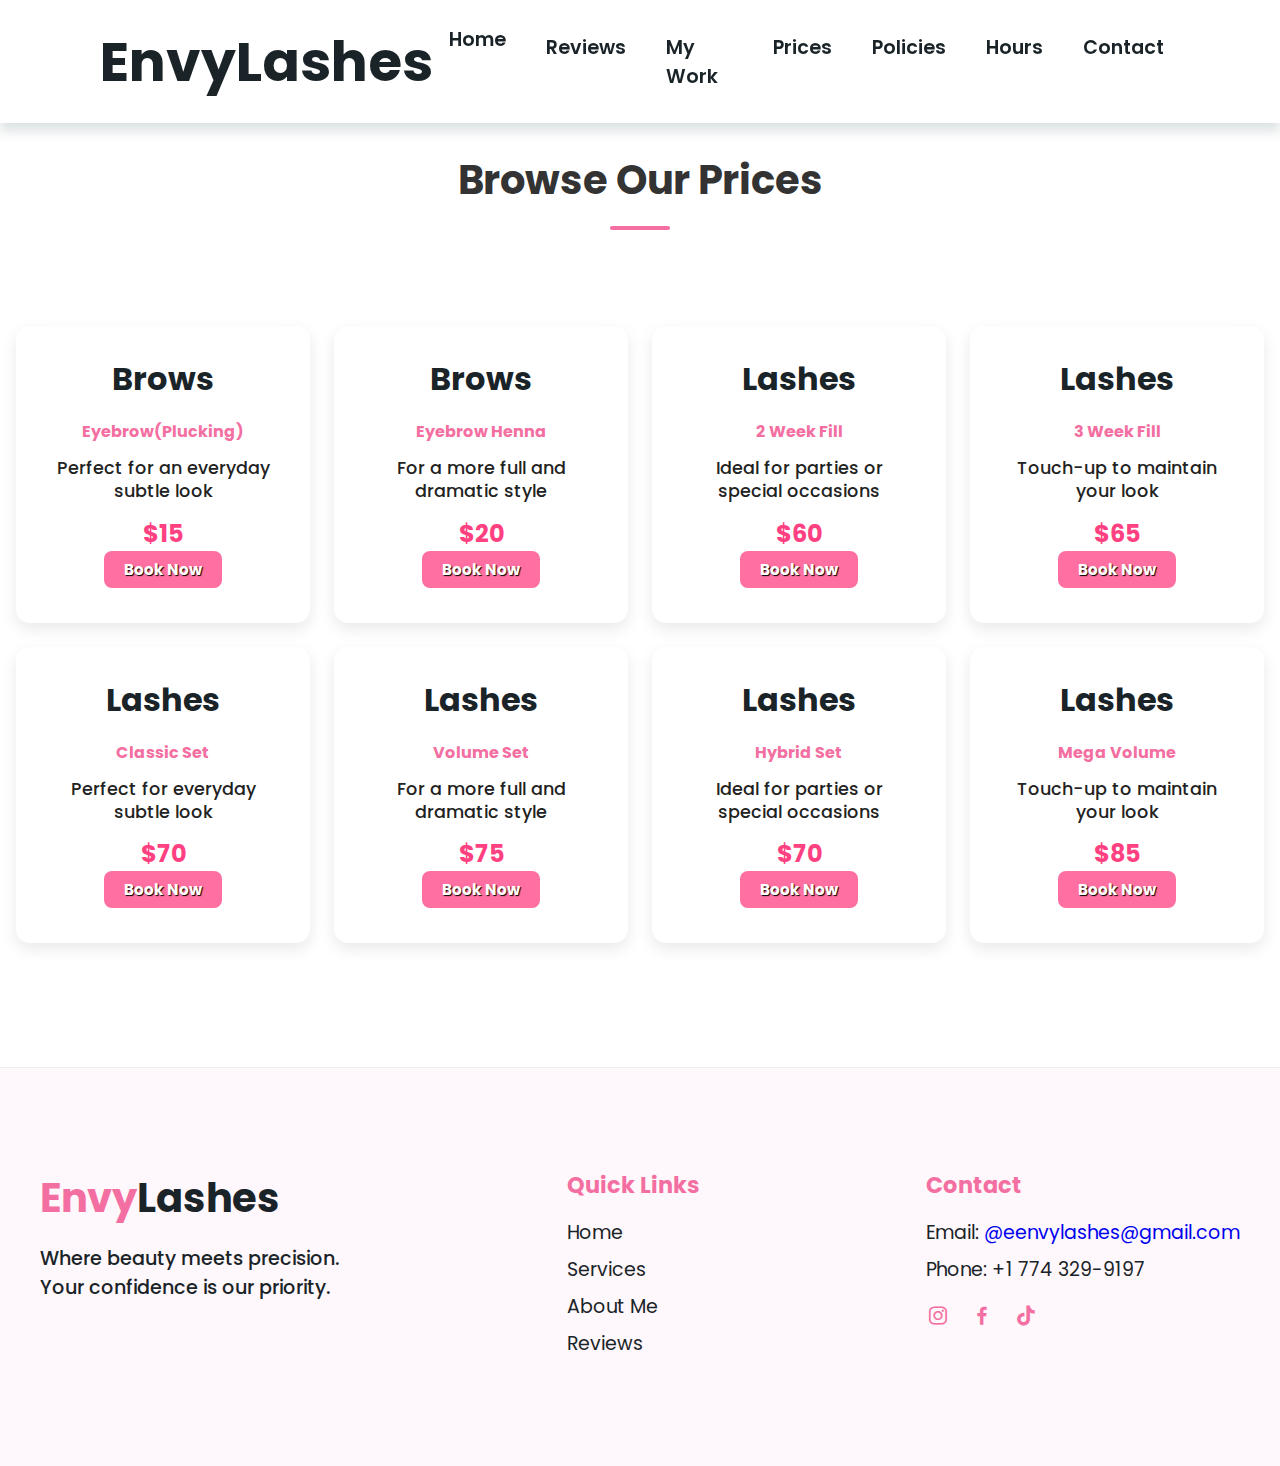
<file: prices.html>
<!DOCTYPE html>
  <html lang="en">
  <head>
    <meta charset="UTF-8">
    <meta name="viewport" content="width=device-width, initial-scale=1.0">
    <title>Prices</title>
    <link rel="icon" href="img/envyyyy.jpg" type="image/png">
    <link rel="stylesheet" href="style.css">
    <!-- !-- BoxIcons  -->
    <link href='https://unpkg.com/boxicons@2.1.4/css/boxicons.min.css' rel='stylesheet'>

  </head>
  <body>

    <!-- NavBar -->
<header>
  <a href="#" class="logo"><h2>Envy<span>Lashes</h2></a>
  <!-- Hamburger icon -->
  <div class="bx" id="menu-icon">&#9776;</div>

  <!-- Sidebar menu (hidden by default) -->
<nav class="navbar" id="navbar">
  <div class="nav-dropdown">
    <a href="index.html" class="home-link">Home</a>
</div>
<a href="index.html#reviews">Reviews</a>
  <a href="mywork.html">My Work</a>
  <a href="prices.html">Prices</a>
  <a href="policies.html">Policies</a>
  <a href="hours.html">Hours</a>
  <a href="contact.html">Contact</a>
</nav>
</header>

    <!-- Prices Section with Redirected Booking Buttons -->
<section class="prices" id="prices">
  <div class="heading">
    <h1>Browse Our <span>Prices</span></h1>
  </div>

  <div class="categories-container">

    <!-- Box 1 -->
    <div class="box">
      <h2>Brows</h2>
      <div class="column">
        <h3>Eyebrow(Plucking)</h3>
        <p>Perfect for an everyday subtle look</p>
        <div class="price">$15</div>
        <a href="book.html?service=Eyebrow%20(Plucking)%20-%20$15">
          <button>Book Now</button>
        </a>
      </div>
    </div>

    <!-- Box 2 -->
    <div class="box">
      <h2>Brows</h2>
      <div class="column">
        <h3>Eyebrow Henna</h3>
        <p>For a more full and dramatic style</p>
        <div class="price">$20</div>
        <a href="book.html?service=Eyebrows%20Henna%20-%20$20">
          <button>Book Now</button>
        </a>
      </div>
    </div>

    <!-- Box 3 -->
    <div class="box">
      <h2>Lashes</h2>
      <div class="column">
        <h3>2 Week Fill</h3>
        <p>Ideal for parties or special occasions</p>
        <div class="price">$60</div>
        <a href="book.html?service=2%20Week%20Fill%20-%20$60">
          <button>Book Now</button>
        </a>
      </div>
    </div>

    <!-- Box 4 -->
    <div class="box">
      <h2>Lashes</h2>
      <div class="column">
        <h3>3 Week Fill</h3>
        <p>Touch-up to maintain your look</p>
        <div class="price">$65</div>
        <a href="book.html?service=3%20Week%20Fill%20-%20$65">
          <button>Book Now</button>
        </a>
      </div>
    </div>

    <!-- Box 5 -->
    <div class="box">
      <h2>Lashes</h2>
      <div class="column">
        <h3>Classic Set</h3>
        <p>Perfect for everyday subtle look</p>
        <div class="price">$70</div>
        <a href="book.html?service=Classic%20Set%20-%20$70">
          <button>Book Now</button>
        </a>
      </div>
    </div>

    <!-- Box 6 -->
    <div class="box">
      <h2>Lashes</h2>
      <div class="column">
        <h3>Volume Set</h3>
        <p>For a more full and dramatic style</p>
        <div class="price">$75</div>
        <a href="book.html?service=Volume%20Set%20-%20$75">
          <button>Book Now</button>
        </a>
      </div>
    </div>

    <!-- Box 7 -->
    <div class="box">
      <h2>Lashes</h2>
      <div class="column">
        <h3>Hybrid Set</h3>
        <p>Ideal for parties or special occasions</p>
        <div class="price">$70</div>
        <a href="book.html?service=Hybrid%20Set%20-%20$70">
          <button>Book Now</button>
        </a>
      </div>
    </div>

    <!-- Box 8 -->
    <div class="box">
      <h2>Lashes</h2>
      <div class="column">
        <h3>Mega Volume</h3>
        <p>Touch-up to maintain your look</p>
        <div class="price">$85</div>
        <a href="book.html?service=Mega%20Volume%20-%20$85">
          <button>Book Now</button>
        </a>
      </div>
    </div>

  </div>
</section>

       <!-- Create a footer -->
    <footer class="footer">
  <div class="footer-container">
    <div class="footer-brand">
      <h2>Envy<span>Lashes</span></h2>
      <p>Where beauty meets precision. Your confidence is our priority.</p>
    </div>
    <div class="footer-links">
      <h3>Quick Links</h3>
       <ul>
        <li><a href="index.html">Home</a></li>
        <li><a href="prices.html">Services</a></li>
        <li><a href="index.html#aboutme">About Me</a></li>
        <li><a href="index.html#reviews">Reviews</a></li>
      </ul>
    </div>
    <div class="footer-contact">
      <h3>Contact</h3>
      <p>Email: <a href="https://mail.google.com/mail/u/1/#inbox?compose=DmwnWtDmBVcKRgGHxHHTphHsjMbGqdLLSTvQhlwxSVmBpFXkFjLpnrfwfkxtnlRfmmhDjTsZjQwL" target="_blank">@eenvylashes@gmail.com </a> </p>
      <p>Phone: +1 774 329-9197</p>
      <div class="footer-socials">
        <a href="https://www.instagram.com/eenvylashes/"><i class='bx bxl-instagram'></i></a>
        <a href="#"><i class='bx bxl-facebook'></i></a>
        <a href="#"><i class='bx bxl-tiktok'></i></a>
      </div>
    </div>
  </div>

<script>
  const menuIcon = document.getElementById('menu-icon');
  const navbar = document.getElementById('navbar');
  menuIcon.addEventListener('click', () => {
    navbar.classList.toggle('active');
    menuIcon.classList.toggle('active');
  });


  
</script>


<script>
  // Dropdown toggle for mobile
  document.querySelectorAll('.dropdown-toggle').forEach(function(toggle) {
    toggle.addEventListener('click', function(e) {
      e.preventDefault();
      const parent = this.parentElement;
      parent.classList.toggle('open');
    });
  });
</script>
      <!-- Boot Strap -->
     <script src="https://cdn.jsdelivr.net/npm/bootstrap@5.3.6/dist/js/bootstrap.bundle.min.js" integrity="sha384-j1CDi7MgGQ12Z7Qab0qlWQ/Qqz24Gc6BM0thvEMVjHnfYGF0rmFCozFSxQBxwHKO" crossorigin="anonymous"
     ></script>

     
  </body>
  </html>
</file>
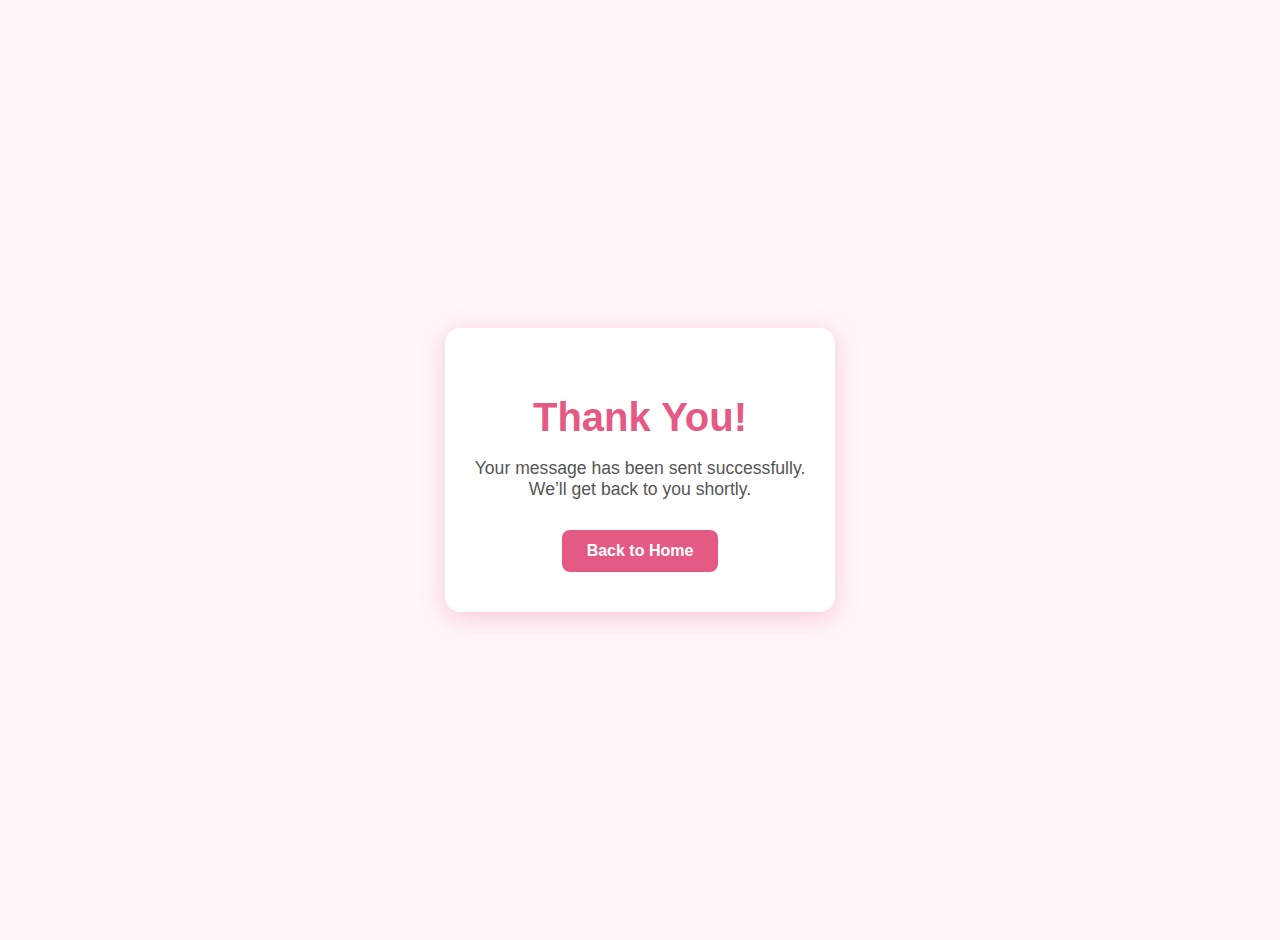
<file: thankyou.html>
<!DOCTYPE html>
<html lang="en">
<head>
  <meta charset="UTF-8" />
  <meta name="viewport" content="width=device-width, initial-scale=1" />
  <title>Thank You - EnvyLashes</title>
  <style>
    body {
      font-family: 'Poppins', sans-serif;
      background: #fff6f9;
      display: flex;
      justify-content: center;
      align-items: center;
      height: 100vh;
      margin: 0;
      color: #e45a84;
      text-align: center;
      padding: 20px;
    }
    .thank-you-container {
      max-width: 500px;
      background: white;
      padding: 40px 30px;
      border-radius: 15px;
      box-shadow: 0 5px 25px rgba(228, 90, 132, 0.3);
    }
    h1 {
      font-size: 2.5rem;
      margin-bottom: 15px;
    }
    p {
      font-size: 1.1rem;
      color: #555;
      margin-bottom: 30px;
    }
    a {
      display: inline-block;
      padding: 12px 25px;
      background-color: #e45a84;
      color: white;
      border-radius: 8px;
      text-decoration: none;
      font-weight: 600;
      transition: background-color 0.3s ease;
    }
    a:hover {
      background-color: #d14673;
    }
  </style>
</head>
<body>
  <div class="thank-you-container">
    <h1>Thank You!</h1>
    <p>Your message has been sent successfully.<br>We’ll get back to you shortly.</p>
    <a href="index.html">Back to Home</a>
  </div>
</body>
</html>
</file>
<file: style.css>
@import url('https://fonts.googleapis.com/css2?family=Poppins:ital,wght@0,100;0,200;0,300;0,400;0,500;0,600;0,700;0,800;0,900;1,100;1,200;1,300;1,400;1,500;1,600;1,700;1,800;1,900&display=swap');

*{
    font-family: 'Poppins', sans-serif;
    margin: 0;
    padding: 0;
    box-sizing: border-box;
    list-style: none;
    text-decoration: none;
    scroll-padding-top: 2rem;
    scroll-behavior: smooth;
}

:root {
    --pink-color: #f46fa1;
    --light-green-color: #c0eb7b;
    --orange-color: #ffa500;
    --light-orange-color: #ff7e00;
    --text-color: #1a2428;
    --bg-color: #fff;
}

section {
    padding: 4.5rem 0 1.5rem;
}

img {
    width: 100%;
}

body {
    color: var(--text-color);
}

header {
    position: fixed;
    width: 100%;
    top: 0;
    right: 0;
    z-index: 1000;
    display: flex;
    align-items: center;
    justify-content: space-between;
    background: var(--bg-color);
    box-shadow: 0 8px 11px rgb(14 55 55 / 15%);
    padding: 20px 100px;
    transition: 0.5s;
}

.logo {
    display: flex;
    align-items: center;
    font-size: 2.3rem;
    font-weight: 600;
    color: var(--text-color);
    column-gap: 0.5rem;
}

.logo .bx {
    font-size: 24px;
    color: var(--orange-color);
}

.navbar {
    display: flex;
    column-gap: 0.5rem;
}

.navbar a {
    font-size: 1.2rem;
    font-weight: 540;
    color: var(--text-color);
    padding: 0.5rem 1rem;
}

.navbar a:hover, .navbar  a.active {
    background: var(--pink-color);
    border-radius: 5rem;
    color: var(--bg-color);
    transition: 0.65s;
}

#menu-icon  {
    font-size: 44px;
    cursor: pointer;
    z-index: 1001;
    display: none;
    position: fixed;
}



/* Show hamburger and hide navbar on small screens */
@media (max-width: 768px) {
  #menu-icon {
    display: block;
    right: 20px;
    margin-left: 20px;
  }

  .navbar {
    display: none; /* hide nav links by default on mobile */
    position: fixed;
    top: 0px; /* below the header */
    right: 0;
    background: var(--bg-color);
    width: 250px;
    height: 150vh;
    padding: 2rem 1rem;
    flex-direction: column;
    gap: 1rem;
    box-shadow: -4px 0 8px rgb(0 0 0 / 0.1);
    transition: transform 1.4s cubic-bezier(0.4, 0, 0.2, 1);
    transform: translateX(100%);
  }

  /* When menu is active (you toggle this class with JS) */
  .navbar.active {
    display: flex;
    transform: translateX(0);
    padding-top: 75px;

  }
}

.idk {
  padding-left: 100px;
}

/* The Slide thingy */
.container {
    position: relative;
    width: 200%;
    min-height: 640px;
    display: flex;
    align-items: center;
    background: url();
    background-repeat: no-repeat;
    background-size: cover;
    background-position: center;
    overflow: hidden;
}

.container img {
    width: 900px;
    position: absolute;
    bottom: 0px;
    right: 200px;
}



.home-text {
    padding: 0 270px;
    padding-top: 250px;
    background-color: rgb(255, 255, 255);
}

.home-text span {
    font-weight: 700;
    font-size: 1.3rem;
    text-transform: uppercase;
    color: var(--pink-color);
}

.home-text h1 {
    font-size: 3rem;
    font-weight: 700;
    margin-bottom: 1rem;
    text-align: center;
}

.btn {
    padding: 0.6rem 1rem;
    background: var(--pink-color);
    color: var(--bg-color);
    font-weight: 7  00;
    border-radius: 5rem;
    display: flex;
    align-items: center;
    justify-content: space-between;
    column-gap: 0.5rem;
    max-width: 160px;
}
 
@media (max-width: 900px) {
  .about-content .btn{
    display: flex;
    justify-content: center;
    align-items: center;
    margin: 0 auto;
  }
  
}


.btn .bx {
    padding: 4px;
    background-color: var(--bg-color);
    color: var(--text-color);
    border-radius: 1rem;
    font-size: 20px;
    margin: auto;
}

.button-container {
  justify-content: center;
  align-items: center;
  display: flex;
}

.span-container{
  justify-content: center;
  align-items: center;
  display: flex;
}




.btn:hover {
    background: var(--light-orange-color);
    transition: 0.35s ease;
}

.swiper-button-next, .swiper-button-prev {
    color: black !important;
}


/* Heading Section */
.heading {
  max-width: 1200px;
  margin: 0 auto;
  padding: 3rem 1rem;
  text-align: center;
}

.heading h1 {
  font-size: 2.5rem;
  font-weight: 700;
  color: #333;
  position: relative;
  padding-top: 30px;
  margin-bottom: 2rem;
}

.heading h1::after {
  content: "";
  display: block;
  width: 60px;
  height: 4px;
  background: #f46fa1;
  margin: 1rem auto 0;
  border-radius: 2px;
}



/* Responsive */
@media (max-width: 768px) {
  .heading h1 {
    font-size: 2rem;
    padding-left: 0;
  }
}


.categories-container {
  display: grid;
  grid-template-columns: repeat(2, 1fr);
  gap: 1.5rem;
  max-width: 1300px;
  margin: 0 auto;
  padding: 1rem;
  padding-bottom: 100px;
  
}


@media (min-width: 992px) {
  .categories-container {
    grid-template-columns: repeat(4, 1fr); /* 4 columns on desktop */
  }
}




.box {
  background: #fff;
  padding: 1.2rem 0.7rem;
  border-radius: 14px;
  box-shadow: 0 6px 16px rgba(0, 0, 0, 0.09);
  text-align: center;
  transition: transform 0.3s ease, box-shadow 0.3s ease;
  display: flex;
  flex-direction: column;
  align-items: center;
  width: 100%;
  min-width: 0;
  min-height: 270px;   /* Set a fixed height for all cards */
  max-width: 100%;
  margin: 0 auto;
  box-sizing: border-box;
  justify-content: space-between;
}

.box:hover {
  transform: translateY(-8px);
  box-shadow: 0 12px 25px rgba(244, 111, 161, 0.3);
}



.column {
  background-color: #fff;
  border-radius: 12px;
  padding: 1rem 1.25rem;
  width: 100%;  
  flex: 1;       /* Take full width of .box */
  box-sizing: border-box;
  display: flex;
  flex-direction: column;
  align-items: center;
  justify-content: space-between;
  text-align: center;
  box-sizing: border-box;
  min-height: 200px;
}

@media (max-width: 900px) {
  .categories-container {
    padding: 0.1rem;
    gap: 1rem;
  
  }
  .box {
    max-width: 200px; /* Prevent overflow */
    padding: 0.1rem 0.222222222222rem;
    
  }
}




@media (min-width: 992px) {
  .box h2{
    margin-top: 2rem;
    font-size: 2rem;
  }

  .column h3 {
  font-size: 3rem;
}
 
  .box p,
  .box .price {
    font-size: 2rem;
  }
  .box button {
    font-size: 0.95rem;
    padding: 8px 12px;
  }
}

.box h2 {
  margin-top: 10px;
}

.column h3 {
  font-size: 1rem;
  color: #f46fa1;
  margin-bottom: 0.8rem;
  font-weight: 700;
}

.column p {
  font-size: 1.1rem;
  color: #222;
  margin-bottom: 0.8rem;
  line-height: 1.3;
  font-weight: 450;
}

.column .price {
  font-size: 1.5rem;
  color: #ff4081;
  font-weight: 700;
}

.column button {
  margin-top: auto;
  background-color: #ff6fa1;
  color: white;
  border: none;
  padding: 7px 20px;
  border-radius: 8px;
  font-weight: 700;
  text-shadow: 1px 1px 1px black;
  cursor: pointer;
  transition: background-color 0.3s ease;
  width: 100%;
  max-width: 140px;
}

.column button:hover {
  background-color: #ff4081;
}

.about-me {
  padding: 3.5rem 10rem;
  background-color: #fef7fb;
  padding-bottom: 10rem;
}

.about-container {
  display: flex;
  flex-direction: row;
  align-items: center;
  justify-content: center;
  gap: 10rem;
  flex-wrap: nowrap;
  max-width: 1200px;
  margin: 0 auto;
  padding-top: 100px;
}





.about-image img {
  width: 400px;
  border-radius: 30px;
  box-shadow: 0 10px 30px rgba(0, 0, 0, 0.15);
}




.about-content {
  max-width: 600px;
  padding-left: 100px;
}

.about-content h2 {
  font-size: 2.5rem;
  margin-bottom: 1rem;
  color: var(--text-color);
}

.about-content h2 span {
  color: var(--pink-color);
}

.about-content p {
  font-size: 1.4rem;
  color: #000000;
  line-height: 1.6;
  margin-bottom: 2rem;
}

/* Heading-Me Section */
.heading-me {
  max-width: 1200px;
  margin: 0 auto;
  padding: 3rem 1rem;
  text-align: center;
}

.heading-me h1 {
  font-size: 2.5rem;
  font-weight: 700;
  color: var(--text-color);
  position: relative;
  padding-top: 00px;
  margin-bottom: 1.5rem;
}

.heading-me h1::after {
  content: "";
  display: block;
  width: 60px;
  height: 4px;
  background: #f46fa1;
  margin: 1rem auto 0;
  border-radius: 2px;
}

/* Responsive */
@media (max-width: 768px) {
  .heading-me h1 {
    font-size: 2rem;
  }

    .about-container {
    flex-wrap: nowrap;
    flex-direction: row;
    gap: 1rem;
    padding: 2rem;
    overflow-x: auto;
  }

  .about-content {
    padding-left: 1rem;
    max-width: none;
    flex: 1;
  }

  .about-image img {
    width: 200px;
    flex-shrink: 0;
  }
  
}


/* FOR THE COMMENTS */
/* Section Header */
.text-about-review {
  text-align: center;
  margin-top: 3rem;
  margin-bottom: 1rem;
}

.text-about-review h1 {
  font-size: 2.8rem;
  font-weight: 700;
  color: var(--text-color);
  line-height: 1.2;
}

.text-about-review span {
  color: #f46fa1;
}

/* Container Layout */
.container-text {
  max-width: 1200px;
  margin: auto;
  padding: 2rem 1rem;
  display: flex;
  flex-direction: column;
  gap: 3rem;
}

/* Top Text Section */
.container-left {
  text-align: center;
}


.container-left p {
  color: var(--text-color);
  font-size: 1.2rem;
  line-height: 1.6;
  margin-bottom: 1rem;
}

/* Cards Grid */
.container-right {
  display: flex;
  flex-wrap: wrap;
  justify-content: center;
  gap: 3.5rem;
}

/* Card Styles */
.card {
  background-color: #fff;
  border-radius: 1rem;
  box-shadow: 5px 5px 20px rgba(0, 0, 0, 0.1);
  display: flex;
  gap: 1.5rem;
  padding: 2rem;
  width: 100%;
  max-width: 350px;
  transition: transform 0.3s ease;
}

.star-rating {
  margin-top: 0.5rem;
  font-size: 1.1rem;
}


.card:hover {
  transform: translateY(-5px);
  box-shadow: 0 12px 25px rgba(244, 111, 161, 0.3);
}

.card img {
  width: 70px;
  height: 70px;
  object-fit: cover;
  border-radius: 50%;
  margin-bottom: 0.7rem;
}

@media (max-width: 900px) {
  .container-right {
    display: flex;
    flex-direction: column;
    align-items: center;
    gap: 1.2rem;
  }
  .card {
    max-width: 95vw;
    width: 100%;
    min-width: 0;
    height: auto;
    padding: 1.2rem 1rem;
    gap: 0.7rem;
    flex-direction: row;
    align-items: flex-start;
    text-align: left;
  }
  .card img {
    width: 48px;
    height: 48px;
    margin-bottom: 0;
    margin-right: 1rem;
  }
  .card-content {
    align-items: flex-start;
    text-align: left;
    gap: 0.3rem;
  }
}

.card-content {
  display: flex;
  flex-direction: column;
  gap: 0.5rem;
}

.card-content span i {
  font-size: 1.5rem;
  color: #f46fa1;
}

.card-details {
  font-style: italic;
  font-size: 1rem;
  color: var(--text-color);
}

.card-details h4 {
  margin-top: 0.5rem;
  font-size: 0.95rem;
  font-weight: 600;
  color: #333;
  text-align: right;
}


/* Text About Review Section */
.text-about-review {
  max-width: 1200px;
  margin: 0 auto;
  padding: 0.2rem 1rem;
  text-align: center;
  display: flex;
  justify-content: center;
  align-items: center;
  flex-wrap: wrap;
  gap: 2rem;
  padding-top: 0px;
}

.text-about-review h1 {
  font-size: 2.5rem;
  font-weight: 700;
  color: var(--text-color);
  position: relative;
  margin: 0 auto;

  text-align: center;
  position: relative;

}

.text-about-review h1::after {
  content: "";
  display: block;
  width: 60px;
  height: 4px;
  background: #f46fa1;
  margin: 1rem auto 0;
  border-radius: 2px;
}

.text-about-review span {
  color: #f46fa1;
}

/* Responsive */
@media (max-width: 768px) {
  .text-about-review h1 {
    padding-left: 0;
    font-size: 2rem;
  }
}


.text-about-review > * {
  flex: 1;
  min-width: 260px;
}

@media (max-width: 768px) {
  .text-about-review {
    flex-direction: column;
    text-align: center;
    padding: 1rem;
  }

  .text-about-review h1 {
    padding-left: 0;
    font-size: 2rem;
    padding-bottom: 20px;
  }
}



@media (max-width: 1200px) {
  .container-text {
    gap: 3rem;
  }
  header {
    padding: 20px 40px;
  }
  .home-text {
    padding: 200px 100px 0;
  }
}

@media (max-width: 800px){
  .container-text {
    grid-template-columns: repeat(2, 1fr);
  }
  .container-right{
    grid-template-columns: repeat(2, 1fr);
  }

  .about-content {
    padding-left: 0;
  }
  .home-text {
    padding: 180px 50px 0;
  }
}



@media (max-width: 900px){
  header {
    padding: 15px 20px;
    flex-direction: column;
    align-items: flex-start;
  }
  .home-text h1 {
    font-size: 2rem;
  }
  .home-text span {
    font-size: 1rem;
  }
  .heading h1, .heading-me h1 {
    padding-left: 20px;
    font-size: 1.8rem;
  }
  .about-me {
    padding: 2rem 1rem;
  }
  .about-container {
    flex-direction: column;
    gap: 2rem;
    text-align: center;
  }
  .about-image img {
    width: 90%;
  }
  .about-content p {
    font-size: 1.1rem;
  }
}

/* Footer  */
.footer {
  background-color: #fef7fb;
  color: #1a2428;
  padding: 3rem 2rem 1rem;
  font-family: 'Poppins', sans-serif;
  border-top: 1px solid #eee;
  padding-bottom: 100px;
  padding-top: 100px;
}

.footer-container {
  display: flex;
  justify-content: space-between;
  gap: 4rem;
  flex-wrap: wrap;
  max-width: 1200px;
  margin: auto;
}

.footer-brand h2 {
  font-size: 2.5rem;
  font-weight: 700;
  color: #f46fa1;
}

.footer-brand h2 span {
  color: #1a2428;
}

.footer-brand p {
  margin-top: 1rem;
  font-size: 1.2rem;
  font-weight: 410;
  max-width: 300px;
}

.footer-links h3,
.footer-contact h3 {
  font-size: 1.4rem;
  margin-bottom: 1rem;
  color: #f46fa1;
  font-weight: 700;
}

.footer-links ul {
  padding: 0;
  font-size: 19px;
}

.footer-links ul li {
  margin-bottom: 0.5rem;
}

.footer-links ul li a {
  color: #1a2428;
  text-decoration: none;
  transition: color 0.3s ease;
}

.footer-links ul li a:hover {
  color: #f46fa1;
}

.footer-contact p {
  font-size: 19px;
  margin: 0.5rem 0;
}

.footer-socials {
  margin-top: 1rem;
}

.footer-socials a {
  font-size: 1.5rem;
  color: #f46fa1;
  margin-right: 1rem;
  transition: transform 0.3s ease;
}

.footer-socials a:hover {
  transform: scale(1.2);
}


/* Responsive */
@media (max-width: 768px) {
  .footer-container {
    flex-direction: column;
    align-items: center;
    text-align: center;
    gap: 2rem;
  }

  .footer-brand p {
    max-width: 100%;
  }

  .footer-links, .footer-contact {
    margin: 0 auto;
  }
}


/* MY WORK SECTION */
.work-section {
  background: #fff;
  padding: 5rem 2rem;
  text-align: center;
}
/* Section Title */
.section-title {
  max-width: 1200px;
  margin: 0 auto;
  padding: 3rem 1rem;
  text-align: center;
}

.section-title h2 {
  font-size: 2.5rem;
  font-weight: 700;
  margin-bottom: 1.5rem;
  color: var(--text-color);
  position: relative;
  padding-top: 27px;
}

.section-title h2::after {
  content: "";
  display: block;
  width: 60px;
  height: 4px;
  background: #f46fa1;
  margin: 1rem auto 0;
  border-radius: 2px;
}

/* Responsive */
@media (max-width: 768px) {
  .section-title h2 {
    font-size: 2rem;
  }
}



.section-title p {
  font-size: 1.1rem;
  color: #555;
  max-width: 600px;
  margin: 0 auto 3rem;
}

.work-gallery {
  display: grid;
  grid-template-columns: repeat(auto-fit, minmax(280px, 1fr));
  gap: 7rem;
  max-width: 1200px;
  margin: 0 auto;
}

.work-card {
  position: relative;
  overflow: hidden;
  border-radius: 1.5rem;
  box-shadow: 0 8px 25px rgba(0, 0, 0, 0.1);
  transition: transform 0.4s ease;
  background: #fff;
  display: flex;
  flex-wrap: wrap;
}

.work-card img {
  width: 100%;
  height: 100%;
  object-fit: cover;
  transition: transform 0.4s ease;
  display: block;
}

.work-card:hover img {
  transform: scale(1.05);
}

.work-info {
  position: absolute;
  bottom: 0;
  width: 100%;
  padding: 1rem;
  background: linear-gradient(to top, rgba(0,0,0,0.7), transparent);
  color: #fff;
  text-align: left;
}

.work-info h3 {
  font-size: 1.3rem;
  font-weight: 600;
  margin-bottom: 0.3rem;
}

.work-info p {
  font-size: 0.95rem;
  line-height: 1.4;
}

/* Responsive */
@media (max-width: 768px) {
  .section-title h2 {
    font-size: 2.2rem;
  }

  .section-title p {
    font-size: 1rem;
  }

  .work-info h3 {
    font-size: 1.1rem;
  }

  .work-gallery {
    grid-template-columns: repeat(2, 1fr);
    gap: 1rem;
  }
}



/* Before Appointment Section */
.before-appointment {
  max-width: 1200px;
  margin: 0 auto;
  padding: 3rem ;
  padding-top: 4rem;
  text-align: center;
}

@media (min-width: 400px) {
  .before-appointment-grid {
    grid-template-columns: repeat(1, 1fr);
  }
}


@media (min-width: 992px) {
  .before-appointment-grid {
    grid-template-columns: repeat(3, 1fr); /* 3 per row on desktop */
  }
}



#apt {
  font-size: 2.5rem;
  font-weight: 700;
  margin-bottom: 2.5rem;
  color: #333;
  position: relative;
  padding-top: 105px;
}

#apt::after {
  content: "";
  display: block;
  width: 60px;
  height: 4px;
  background: #f46fa1;
  margin: 1rem auto 0;
  border-radius: 2px;
}


.before-appointment-grid {
  display: grid;
  gap: 3.5rem;
  max-width: 1200px;
  margin: 0 auto 6rem auto;
  width: 100%;
  padding-top: 0.4rem;
  padding-bottom: 0.4rem;
  box-sizing: border-box;
}

.before-appointment-card {
  background: #fff;
  padding: 1.2rem 0.7rem;
  border-radius: 15px;
  box-shadow: 0 6px 16px rgba(0, 0, 0, 0.09);
  text-align: center;
  transition: transform 0.3s ease, box-shadow 0.3s ease;
  display: flex;
  flex-direction: column;
  align-items: center;
  width: 100%;
  min-width: 0;
  min-height: 210px;
  max-width: 100%;
  margin: 0 auto;
  box-sizing: border-box;

}

.before-appointment-card:hover {
  transform: translateY(-8px);
  box-shadow: 0 16px 40px rgba(0, 0, 0, 0.1);
}

.before-appointment-card h4 {
  font-size: 1.1rem;
  color: #f46fa1;
  margin-bottom: 0.5rem;
  font-weight: 700;
}

.before-appointment-card p {
  font-size: 1.1rem;
  color: #000000;
  margin-bottom: 0.8rem;
  line-height: 1.6;
  margin-top: 1rem;
}




/* Responsive Adjustments */
@media (max-width: 480px) {
  #apt {
    font-size: 2rem;
  }

  .before-appointment-card {
    padding: 1.5rem;
  }


}


/* Section Wrapper */
#hours {
  background-color: #fff;
  padding: 4rem 1.5rem;
  text-align: center;
  max-width: 1200px;
  margin: 0 auto;
}

/* Section Title */
.section-title-line {
  font-size: 2.5rem;
  font-weight: 700;
  color: var(--text-color);
  position: relative;
  margin-bottom: 3rem;
  margin-top: 95px;
}

.section-title-line::after {
  content: "";
  display: block;
  width: 80px;
  height: 4px;
  background-color: var(--pink-color);
  margin: 1rem auto 0;
  border-radius: 2px;
}

/* Info Section Grid */
.info-section {
  display: flex;
  flex-wrap: wrap;
  justify-content: center;
  gap: 2rem;
}

/* Each Info Box */
.info-box {
  flex: 1 1 300px;
  background-color: #fafafa;
  border-radius: 12px;
  padding: 2rem;
  box-shadow: 0 6px 20px rgba(0, 0, 0, 0.07);
  transition: transform 0.3s ease;
}

.info-box:hover {
  transform: translateY(-5px);
}

/* Box Titles */
.info-box h3 {
  font-size: 1.6rem;
  margin-bottom: 1.2rem;
  color: var(--text-color);
  display: flex;
  align-items: center;
  justify-content: center;
  gap: 0.5rem;
  font-weight: 200px;
}

/* List Items */
.info-list {
  list-style: none;
  padding: 0;
  margin: 0;
  text-align: left;
}

.info-list li {
  font-size: 1rem;
  margin-bottom: 0.8rem;
  color: #444;
  line-height: 1.5;
  font-weight: 900px;
}

.info-list a {
  color: var(--pink-color);
  text-decoration: none;
  font-weight: 900px;
}

.info-list a:hover {
  text-decoration: underline;
}

/* Responsive */
@media (max-width: 768px) {
  .info-box {
    padding: 1.5rem;
  }

  .section-title-line {
    font-size: 2rem;
  }

  .info-box h3 {
    font-size: 1.4rem;
  }

  .info-list li {
    font-size: 0.95rem;
  }
}



/* CONTACT FORM */

/* Contact Section Styles */
/* Contact Section Styles */
.contact-section {
  background: #ffffff;
  padding: 60px 20px;
  font-family: 'Poppins', sans-serif;
  color: #333;
  margin-top: 100px;
}

.contact-container {
  max-width: 700px;
  margin: 0 auto;
  text-align: center;
}

.contact-container h2 {
  font-size: 2.5rem;
  margin-bottom: 10px;
}

.contact-container h2 span {
  color: #e45a84;
}

.subtitle {
  font-size: 1rem;
  margin-bottom: 30px;
  color: #555;
}

.contact-form {
  background: #fff;
  padding: 30px;
  border-radius: 12px;
  box-shadow: 0 4px 20px rgba(0,0,0,0.05);
}

.contact-form input,
.contact-form textarea {
  width: 100%;
  padding: 12px 15px;
  margin: 10px 0;
  border: 1px solid #ddd;
  border-radius: 1rem;
  font-size: 1rem;
  resize: none;
  



}

.contact-form button {
  background-color: #e45a84;
  color: white;
  padding: 12px 20px;
  border: none;
  border-radius: 8px;
  font-size: 1rem;
  cursor: pointer;
  transition: 0.3s;
  width: 100%;
}

.contact-form button:hover {
  background-color: #d14673;
}

/* Responsive */
@media (max-width: 768px) {
  .contact-container h2 {
    font-size: 2rem;
  }

  .subtitle {
    font-size: 0.95rem;
  }
}








/* --- Ultra-Luxury Swiper Slider Styles (No Images) --- */
.swiper-slide.container {
  background: linear-gradient(120deg, #fff0f6 0%, #f46fa1 100%);
  min-height: 50vh;
  height: 59vh;
  display: flex;
  align-items: center;
  justify-content: center;
  flex-direction: column;
  border-radius: 0; /* Remove border-radius for full coverage */
  box-shadow: none; /* Remove shadow for edge-to-edge look */
  padding: 0;
  margin: 0;
  position: relative;
  overflow: hidden;
  transition: background 0.5s;
  z-index: 1;
  backdrop-filter: blur(8px);
  border: none;
}

.swiper-slide.container::before,
.swiper-slide.container::after {
  content: "";
  position: absolute;
  border-radius: 50%;
  z-index: 0;
  opacity: 0.13;
  animation: float 6s ease-in-out infinite alternate;
}
.swiper-slide.container::before {
  width: 220px;
  height: 220px;
  top: -60px;
  right: -60px;
  background: #fff;
  animation-delay: 0s;
}
.swiper-slide.container::after {
  width: 140px;
  height: 140px;
  bottom: -40px;
  left: -40px;
  background: #f46fa1;
  animation-delay: 2s;
}

@keyframes float {
  0% { transform: translateY(0) scale(1);}
  100% { transform: translateY(20px) scale(1.08);}
}

.swiper-slide.container .home-text {
  position: relative;
  z-index: 1;
  padding: 0;
  background: none;
  text-align: center;
  width: 100%;
}

.swiper-slide.container .home-text span {
  font-size: 1.2rem;
  font-weight: 700;
  color: #ffffff;
  letter-spacing: 2px;
  text-transform: uppercase;
  margin-bottom: 1rem;
  display: inline-block;
  background: #f46fa1;
  border-radius: 1rem;
  padding: 0.3rem 1.2rem;
  box-shadow: 0 2px 8px rgba(244, 111, 161, 0.08);
  backdrop-filter: blur(2px);
  border: 1px solid #f46fa1;
}

.swiper-slide.container .home-text h1 {
  font-size: 3.2rem;
  font-weight: 800;
  color: #1a2428;
  margin-bottom: 1.5rem;
  line-height: 1.15;
  text-shadow: 0 2px 12px rgba(0, 0, 0, 0.08);
  letter-spacing: 1px;
  background: linear-gradient(90deg, #000000 90%, #000000 20%);
  -webkit-background-clip: text;
  -webkit-text-fill-color: transparent;
  background-clip: text;
}

.swiper-slide.container .button-container {
  display: flex;
  justify-content: center;
  margin-top: 1.5rem;
  gap: 1.2rem;
}

.swiper-slide.container .btn {
  font-size: 1.18rem;
  padding: 0.7rem 0.8rem;
  column-gap: 0.3rem;
  max-width: fit-content;
  border-radius: 2.5rem;
  color: #fff;
  font-weight: 700;
  box-shadow: 0 2px 18px 0 rgba(244, 111, 161, 0.18), 0 1.5px 8px rgba(255, 165, 0, 0.09);
  border: none;
  outline: none;
  cursor: pointer;
  transition: background 0.3s, transform 0.2s, box-shadow 0.2s;
  letter-spacing: 1px;
  position: relative;
  z-index: 1;
  filter: drop-shadow(0 0 8px #f46fa1aa);
}

.swiper-slide.container .btn:hover {
  transform: translateY(-3px) scale(1.06);
  color: #fff;
  box-shadow: 0 4px 24px 0 #8f44953a;
}

/* Hide images in slider */
.swiper-slide.container img {
  display: none !important;
}

/* Swiper navigation arrows */
.swiper-button-next, .swiper-button-prev {
  color: #000000 !important;
  border-radius: 50%;
  width: 48px;
  height: 48px;
  top: 50%;
  transition: background 0.2s, color 0.2s, transform 0.2s;
  opacity: 0.95;
}

/* Swiper pagination bullets */
.swiper-pagination-bullet {
  background: #f46fa1 !important;
  opacity: 0.5;
  width: 13px;
  height: 13px;
  margin: 0 7px !important;
  transition: opacity 0.2s, background 0.2s;
  border: 2px solid #fff0f6;
}
.swiper-pagination-bullet-active {
  opacity: 1;
  background: #ffa500 !important;
  box-shadow: 0 2px 8px rgba(244, 111, 161, 0.13);
}

/* Responsive for mobile */
@media (max-width: 900px) {
  .swiper-slide.container {
    min-height: 320px;
    padding: 2rem 0.7rem 1.5rem 0.7rem;
    
  }
  .swiper-slide.container .home-text h1 {
    font-size: 1.7rem;
  }
  .swiper-slide.container .home-text span {
    font-size: 1rem;
    padding: 0.2rem 0.7rem;
  }
  .swiper-slide.container .btn {
    font-size: 1rem;
    padding: 0.7rem 1.2rem;
  }
  .swiper-button-next, .swiper-button-prev {
    width: 36px;
    height: 36px;
  }
}


/* --- Infinite Floating Stars Effect (Loop Around) --- */
.star {
  position: absolute;
  border-radius: 50%;
  opacity: 0.85;
  pointer-events: none;
  box-shadow:
    0 0 8px 2px #fff,
    0 0 16px 4px #f46fa1,
    0 0 2px 1px #fff8,
    0 0 24px 8px #fff2;
  animation: star-twinkle 1.1s infinite alternate;
}

/* Each star floats in a unique direction and loops around */
.star         { width: 7px; height: 7px; background: #fff;      left: 10vw; top: 90vh; animation: star-move-1 8s linear infinite, star-twinkle 1.1s infinite alternate; }
.star.star2   { width: 4px; height: 4px; background: #fffbe7;  left: 95vw; top: 10vh; animation: star-move-2 7s linear infinite, star-twinkle 0.9s infinite alternate; }
.star.star3   { width: 6px; height: 6px; background: #ffe0fa;  left: 50vw; top: 100vh; animation: star-move-3 9s linear infinite, star-twinkle 1.2s infinite alternate; }
.star.star4   { width: 5px; height: 5px; background: #fff;     left: 0vw; top: 50vh; animation: star-move-4 6.5s linear infinite, star-twinkle 0.8s infinite alternate; }
.star.star5   { width: 3px; height: 3px; background: #e0e7ff;  left: 80vw; top: 100vh; animation: star-move-5 8.5s linear infinite, star-twinkle 1.1s infinite alternate; }
.star.star6   { width: 8px; height: 8px; background: #fff;     left: 100vw; top: 80vh; animation: star-move-6 7.5s linear infinite, star-twinkle 1.3s infinite alternate; }
.star.star7   { width: 5px; height: 5px; background: #fffbe7;  left: 10vw; top: 0vh; animation: star-move-7 8s linear infinite, star-twinkle 0.7s infinite alternate; }
.star.star8   { width: 4px; height: 4px; background: #ffe0fa;  left: 100vw; top: 30vh; animation: star-move-8 9s linear infinite, star-twinkle 1.4s infinite alternate; }

@keyframes star-move-1 { 100% { left: 90vw; top: 10vh; } }
@keyframes star-move-2 { 100% { left: 5vw; top: 90vh; } }
@keyframes star-move-3 { 100% { left: 80vw; top: 0vh; } }
@keyframes star-move-4 { 100% { left: 100vw; top: 50vh; } }
@keyframes star-move-5 { 100% { left: 10vw; top: 0vh; } }
@keyframes star-move-6 { 100% { left: 0vw; top: 20vh; } }
@keyframes star-move-7 { 100% { left: 90vw; top: 100vh; } }
@keyframes star-move-8 { 100% { left: 0vw; top: 70vh; } }

@keyframes star-twinkle {
  0% { opacity: 0.6; }
  50% { opacity: 1; }
  100% { opacity: 0.7; }
}


/* --- Floating Hearts Effect --- */
.heart {
  position: absolute;
  width: 22px;
  height: 22px;
  opacity: 0.7;
  pointer-events: none;
  z-index: 0;
  filter: drop-shadow(0 0 8px #f46fa1aa);
}
.heart.h1 { left: 40vw; top: 50vh; animation: heart-float-1 11s linear infinite, heart-rotate 2.5s ease-in-out infinite alternate; }
.heart.h2 { left: 20vw; top: 60vh; animation: heart-float-2 13s linear infinite, heart-rotate 3s ease-in-out infinite alternate; opacity: 0.6;}
.heart.h3 { left: 70vw; top: 30vh; animation: heart-float-3 12s linear infinite, heart-rotate 2.2s ease-in-out infinite alternate; opacity: 0.8;}
.heart.h4 { left: 50vw; top: 80vh; animation: heart-float-4 10s linear infinite, heart-rotate 2.8s ease-in-out infinite alternate; opacity: 0.5;}
.heart.h5 { left: 80vw; top: 10vh; animation: heart-float-5 14s linear infinite, heart-rotate 2.6s ease-in-out infinite alternate; opacity: 0.7;}
.heart.h6 { left: 10vw; top: 20vh; animation: heart-float-6 15s linear infinite, heart-rotate 2.9s ease-in-out infinite alternate; opacity: 0.9;}

@keyframes heart-float-1 { 100% { left: 80vw; top: 10vh; } }
@keyframes heart-float-2 { 100% { left: 10vw; top: 80vh; } }
@keyframes heart-float-3 { 100% { left: 60vw; top: 90vh; } }
@keyframes heart-float-4 { 100% { left: 90vw; top: 60vh; } }
@keyframes heart-float-5 { 100% { left: 30vw; top: 20vh; } }
@keyframes heart-float-6 { 100% { left: 70vw; top: 70vh; } }

@keyframes heart-rotate {
  0% { transform: scale(1) rotate(-10deg);}
  100% { transform: scale(1.2) rotate(18deg);}
}

/* --- Floating Butterflies Effect --- */
.butterfly {
  position: absolute;
  width: 28px;
  height: 28px;
  opacity: 0.8;
  pointer-events: none;
  z-index: 0;
  filter: drop-shadow(0 0 8px #f46fa1aa);
}
.butterfly.b1 { left: 30vw; top: 40vh; animation: butterfly-float-1 16s linear infinite, butterfly-flap 1.2s ease-in-out infinite alternate; }
.butterfly.b2 { left: 15vw; top: 70vh; animation: butterfly-float-2 18s linear infinite, butterfly-flap 1.4s ease-in-out infinite alternate; opacity: 0.7;}
.butterfly.b3 { left: 80vw; top: 20vh; animation: butterfly-float-3 15s linear infinite, butterfly-flap 1.1s ease-in-out infinite alternate; opacity: 0.9;}
.butterfly.b4 { left: 60vw; top: 85vh; animation: butterfly-float-4 17s linear infinite, butterfly-flap 1.3s ease-in-out infinite alternate; opacity: 0.6;}
.butterfly.b5 { left: 25vw; top: 15vh; animation: butterfly-float-5 19s linear infinite, butterfly-flap 1.5s ease-in-out infinite alternate; opacity: 0.8;}

@keyframes butterfly-float-1 { 100% { left: 75vw; top: 15vh; } }
@keyframes butterfly-float-2 { 100% { left: 25vw; top: 80vh; } }
@keyframes butterfly-float-3 { 100% { left: 70vw; top: 85vh; } }
@keyframes butterfly-float-4 { 100% { left: 90vw; top: 40vh; } }
@keyframes butterfly-float-5 { 100% { left: 60vw; top: 60vh; } }

@keyframes butterfly-flap {
  0% { transform: scale(1) rotate(-8deg);}
  50% { transform: scale(1.1) rotate(8deg);}
  100% { transform: scale(1) rotate(-8deg);}
}




.like-btn {
  display: flex;
  align-items: center;
  gap: 0.4rem;
  margin-top: 0.5rem;
  cursor: pointer;
  font-size: 1.1rem;
  color: #555;
  transition: color 0.3s ease;
}

.like-btn i {
  font-size: 1.4rem;
  transition: transform 0.2s ease;
}

.like-btn.liked i {
  color: #f46fa1;
  transform: scale(1.2);
}

.like-btn.liked .like-count {
  font-weight: bold;
  color: #f46fa1;
}
</file>
